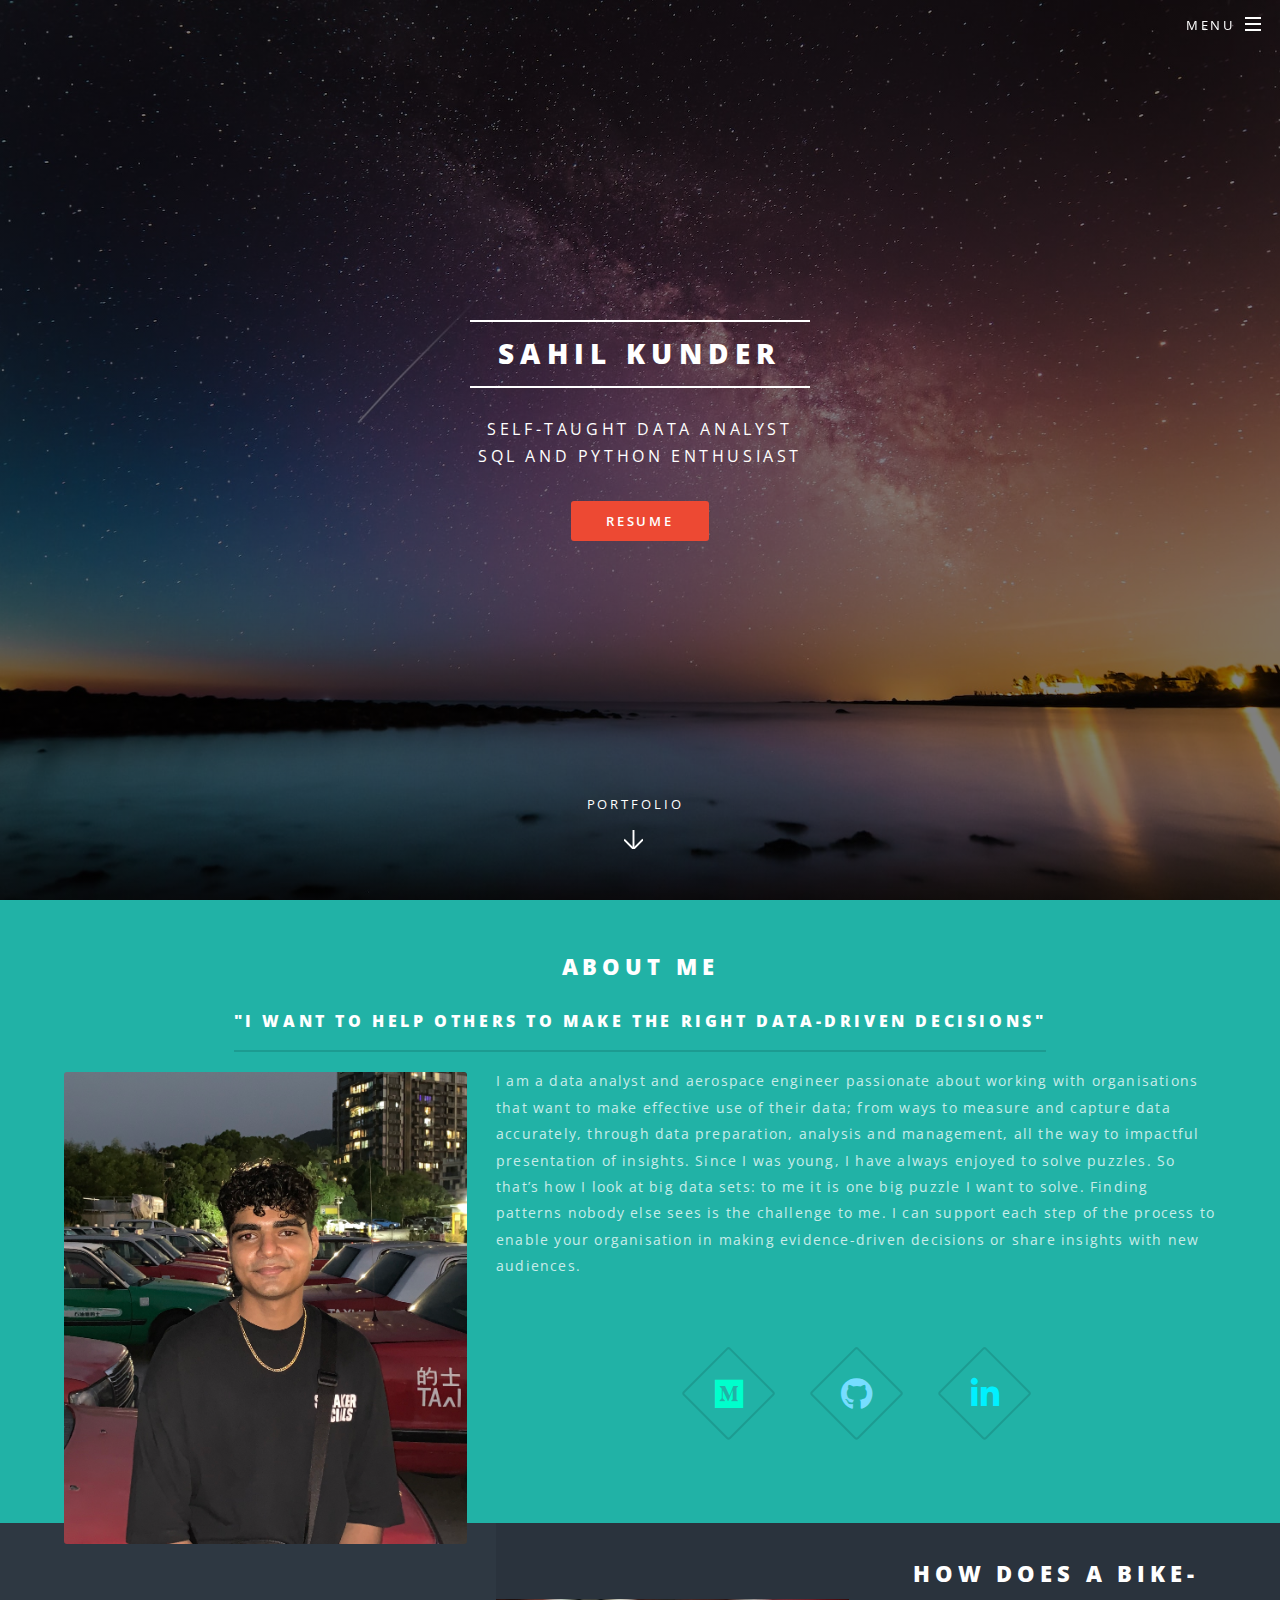
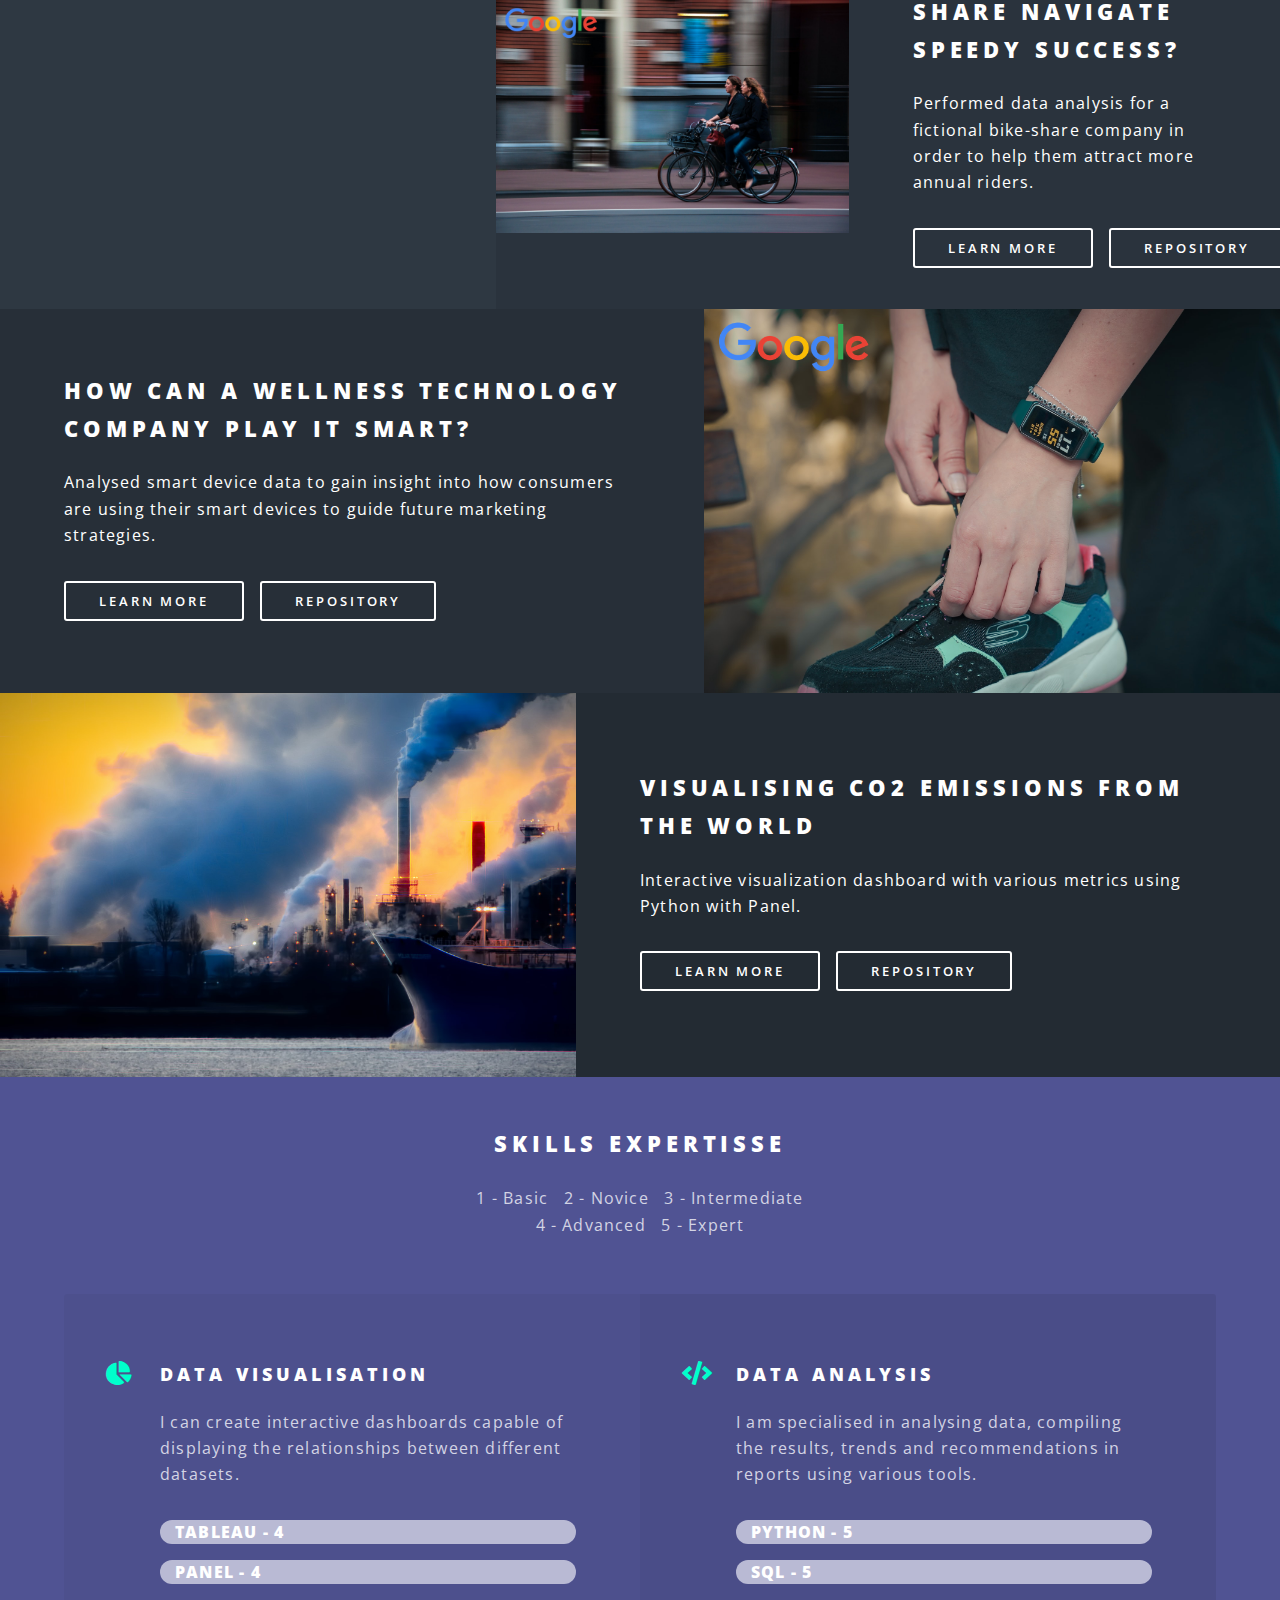
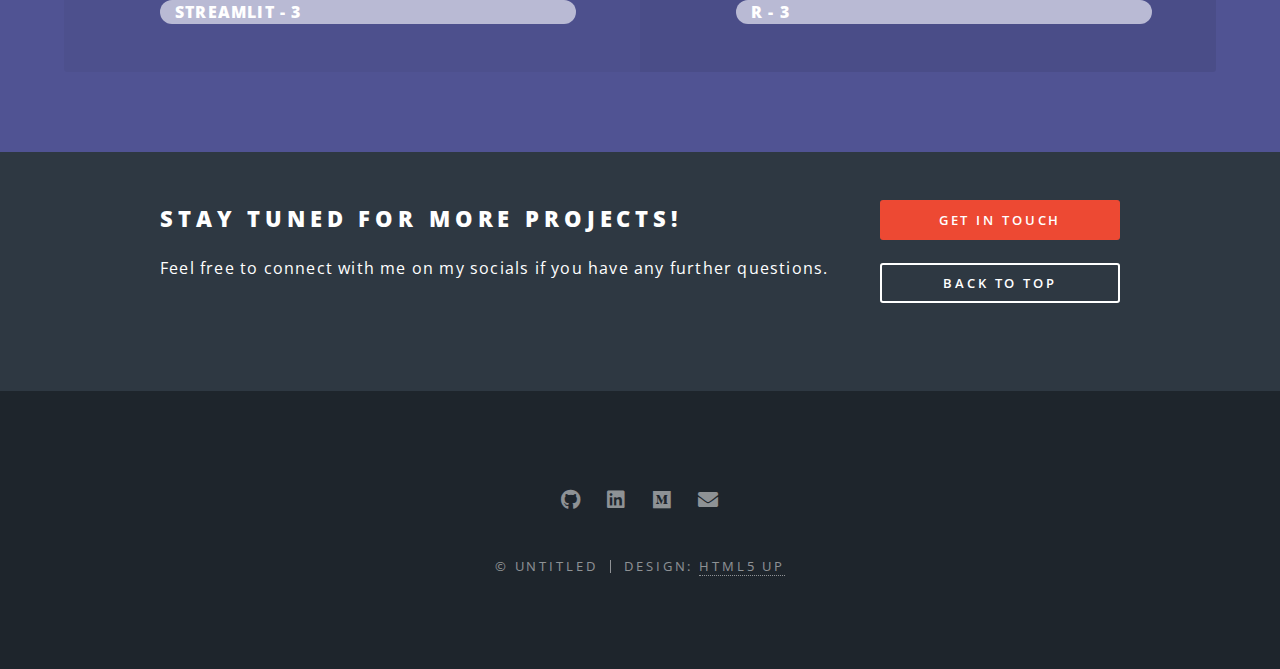
<file: index.html>
<!DOCTYPE HTML>
<!--
	Spectral by HTML5 UP
	html5up.net | @ajlkn
	Free for personal and commercial use under the CCA 3.0 license (html5up.net/license)
-->
<html>
	<head>
		<title>Sahil Kunder</title>
		<meta charset="utf-8" />
		<meta name="viewport" content="width=device-width, initial-scale=1, user-scalable=no" />
		<link rel="stylesheet" href="assets/css/main.css" />
		<link rel="icon" type="image/png" href="/images/favicon-196x196.png" sizes="196x196" />
		<noscript><link rel="stylesheet" href="assets/css/noscript.css" /></noscript>
	</head>
	<body class="landing is-preload">

		<!-- Page Wrapper -->
			<div id="page-wrapper">

				<!-- Header -->
					<header id="header" class="alt">
						<h1><a href="index.html">Sahil Kunder</a></h1>
						<nav id="nav">
							<ul>
								<li class="special">
									<a href="#menu" class="menuToggle"><span>Menu</span></a>
									<div id="menu">
										<ul>
											<li><a href="index.html">Home</a></li>
											<li><a href="#one">About Me</a></li>
											<li><a href="#two">Recent Work</a></li>											
											<li><a href="#cta">Contact</a></li>
										</ul>
									</div>
								</li>
							</ul>
						</nav>
					</header>

				<!-- Banner -->
					<section id="banner">
						<div class="inner">
							<h2>Sahil Kunder</h2>
							<p>Self-Taught Data Analyst<br />
							SQL and Python Enthusiast<br /></p>
							<ul class="actions special">
								<li><a href="/assets/pdf/CV.pdf" class="button primary">Resume</a></li>
							</ul>
						</div>
						<a href="#one" class="more scrolly">Portfolio</a>
					</section>

				<!-- One -->
					<section id="one" class="wrapper style1 special">
						<div class="inner">
							<header class="major">
								<h2>About Me</h2>
								<h4>"I want to help others to make the right data-driven decisions"</h4>														
								<p align="left" style="margin: 0 0 4.5em 0"><span class="image left"><img src="images/me.jpg" alt="" /></span>									
									I am a data analyst and aerospace engineer passionate about working with organisations that want to make effective use of their data; from ways to measure and capture data accurately, through data preparation, analysis and management, all the way to impactful presentation of insights. 
									Since I was young, I have always enjoyed to solve puzzles. So that’s how I look at big data sets: to me it is one big puzzle I want to solve. Finding patterns nobody else sees is the challenge to me.
									I can support each step of the process to enable your organisation in making evidence-driven decisions or share insights with new audiences.
								</p>																									
							</header>
							<ul class="icons major">
								<li><a href="https://medium.com/@sahilkunder1998" class="icon brands fa-medium major style1"><span class="label">Lorem</span></a></li>
								<li><a href="https://github.com/sahilkunder?tab=repositories" class="icon brands fa-github major style3"><span class="label">Dolor</span></a></li>
								<li><a href="https://www.linkedin.com/in/sahil-kunder-b4b2a41bb/" class="icon brands fa-linkedin-in major style2"><span class="label">Ipsum</span></a></li>								
							</ul>
						</div>
					</section>

				<!-- Two -->
					<section id="two" class="wrapper alt style2">
						<section class="spotlight">
							<div class="image"><img src="images/cycle.jpg" alt="" /></div><div class="content">
								<h2>How does a bike-share navigate speedy success?</h2>
								<p>Performed data analysis for a fictional bike-share company in order to help them attract more annual riders.</p>
								<ul class="actions">
									<li><a href="https://medium.com/@sahilkunder1998/google-data-analytics-professional-certificate-cyclistic-case-study-cc1221ea01cf" class="button">Learn More</a></li>
									<li><a href="https://github.com/sahilkunder/Google-Data-Analytics-Cyclistic-Case-Study" class="button">Repository</a></li>
								</ul>
							</div>
						</section>
						<section class="spotlight">
							<div class="image"><img src="images/fitness.jpg" alt="" /></div><div class="content">
								<h2>How Can A Wellness Technology Company Play It Smart?</h2>
								<p>Analysed smart device data to gain insight into how consumers are using their smart devices to guide future marketing strategies.</p>
								<ul class="actions">
									<li><a href="https://medium.com/@sahilkunder1998/google-data-analytics-professional-certificate-bellabeat-case-study-516a6cb2af0f" class="button">Learn More</a></li>
									<li><a href="https://github.com/sahilkunder/Google-Data-Analytics-Bellabeat-Case-Study" class="button">Repository</a></li>
								</ul>
							</div>
						</section>
						<section class="spotlight">
							<div class="image"><img src="images/co2.jpg" alt="" /></div><div class="content">
								<h2>Visualising CO2 emissions from the world</h2>
								<p>Interactive visualization dashboard with various metrics using Python with Panel.</p>
								<ul class="actions">
									<li><a href="https://medium.com/@sahilkunder1998/carbon-dioxide-emissions-from-the-world-interactive-dashboard-using-python-5e739756576" class="button">Learn More</a></li>
									<li><a href="https://github.com/sahilkunder/CO2-Interactive-Dashboard" class="button">Repository</a></li>
								</ul>
							</div>
						</section>
					</section>

				<!-- Three -->
					<section id="three" class="wrapper style3 special">
						<div class="inner">
							<header class="major">
								<h2>Skills Expertisse</h2>
								<p>1 - Basic &nbsp 2 - Novice &nbsp 3 - Intermediate<br />
								4 - Advanced &nbsp 5 - Expert</p>
							</header>
							<ul class="features">
								<li class="icon solid fa-chart-pie">
										<h3> Data Visualisation</h3>
										<p>I can create interactive dashboards capable of displaying the relationships between different datasets.</p>
										<div class="w3-progress-container">
	  									<div class="w3-progressbar" data-progress="80"></div>
											<span class="w3-text">Tableau - 4</span>
										</div>
										<div class="w3-progress-container">
	  									<div class="w3-progressbar" data-progress="80"></div>
											<span class="w3-text">Panel - 4</span>
										</div>
										<div class="w3-progress-container">
	  									<div id="inn" class="w3-progressbar" data-progress="60"></div>
											<span class="w3-text">Streamlit - 3</span>
										</div>
									</li>
									<li class="icon solid fa-code">
										<h3>Data Analysis</h3>
										<p>I am specialised in analysing data, compiling the results, trends and recommendations in reports using various tools.</p>
										<div class="w3-progress-container">
	  									<div class="w3-progressbar" data-progress="100"></div>
											<span class="w3-text">Python - 5</span>
										</div>
										<div class="w3-progress-container">
	  									<div class="w3-progressbar" data-progress="100"></div>
											<span class="w3-text">SQL - 5</span>
										</div>
										<div class="w3-progress-container">
	  									<div class="w3-progressbar" data-progress="60"></div>
											<span class="w3-text">R - 3</span>
										</div>
									</li>

								<!-- Useless code
								<li class="icon solid fa-laptop">
									<h3>Mus Scelerisque</h3>
									<p>Augue consectetur sed interdum imperdiet et ipsum. Mauris lorem tincidunt nullam amet leo Aenean ligula consequat consequat.</p>
								</li>
								<li class="icon solid fa-headphones-alt">
									<h3>Mauris Imperdiet</h3>
									<p>Augue consectetur sed interdum imperdiet et ipsum. Mauris lorem tincidunt nullam amet leo Aenean ligula consequat consequat.</p>
								</li>								
								<li class="icon fa-heart">
									<h3>Aenean Primis</h3>
									<p>Augue consectetur sed interdum imperdiet et ipsum. Mauris lorem tincidunt nullam amet leo Aenean ligula consequat consequat.</p>
								</li>
								<li class="icon fa-flag">
									<h3>Tortor Ut</h3>
									<p>Augue consectetur sed interdum imperdiet et ipsum. Mauris lorem tincidunt nullam amet leo Aenean ligula consequat consequat.</p>
								</li>
								-->
							</ul>
						</div>
					</section>

				<!-- CTA -->
					<section id="cta" class="wrapper style4">
						<div class="inner">
							<header>
								<h2>Stay tuned for more projects!</h2>
								<p>Feel free to connect with me on my socials if you have any further questions.</p>
							</header>
							<ul class="actions stacked">
								<li><a href="mailto:sahilkunder1998@gmail.com?Subject=General%20enquiry" class="button fit primary">Get In Touch</a></li>
								<li><a href="#" class="button fit">Back To Top</a></li>
							</ul>
						</div>
					</section>

				<!-- Footer -->
					<footer id="footer">
						<ul class="icons">
							<li><a href="https://github.com/sahilkunder" class="icon brands fa-github"><span class="label">GitHub</span></a></li>
							<li><a href="https://www.linkedin.com/in/sahil-kunder-b4b2a41bb/" class="icon brands fa-linkedin"><span class="label">LinkedIn</span></a></li>
							<li><a href="https://medium.com/@sahilkunder1998" class="icon brands fa-medium"><span class="label">Medium</span></a></li>							
							<li><a href="mailto:sahilkunder1998@gmail.com?Subject=General%20enquiry" class="icon solid fa-envelope"><span class="label">Email</span></a></li>
						</ul>
						<ul class="copyright">
							<li>&copy; Untitled</li><li>Design: <a href="http://html5up.net">HTML5 UP</a></li>
						</ul>
					</footer>

			</div>

		<!-- Scripts -->
			<script src="assets/js/jquery.min.js"></script>
			<script src="assets/js/jquery.scrollex.min.js"></script>
			<script src="assets/js/jquery.scrolly.min.js"></script>
			<script src="assets/js/browser.min.js"></script>
			<script src="assets/js/breakpoints.min.js"></script>
			<script src="assets/js/util.js"></script>
			<script src="assets/js/main.js"></script>
			<script src="assets/js/app.js"></script>

	</body>
</html>
</file>
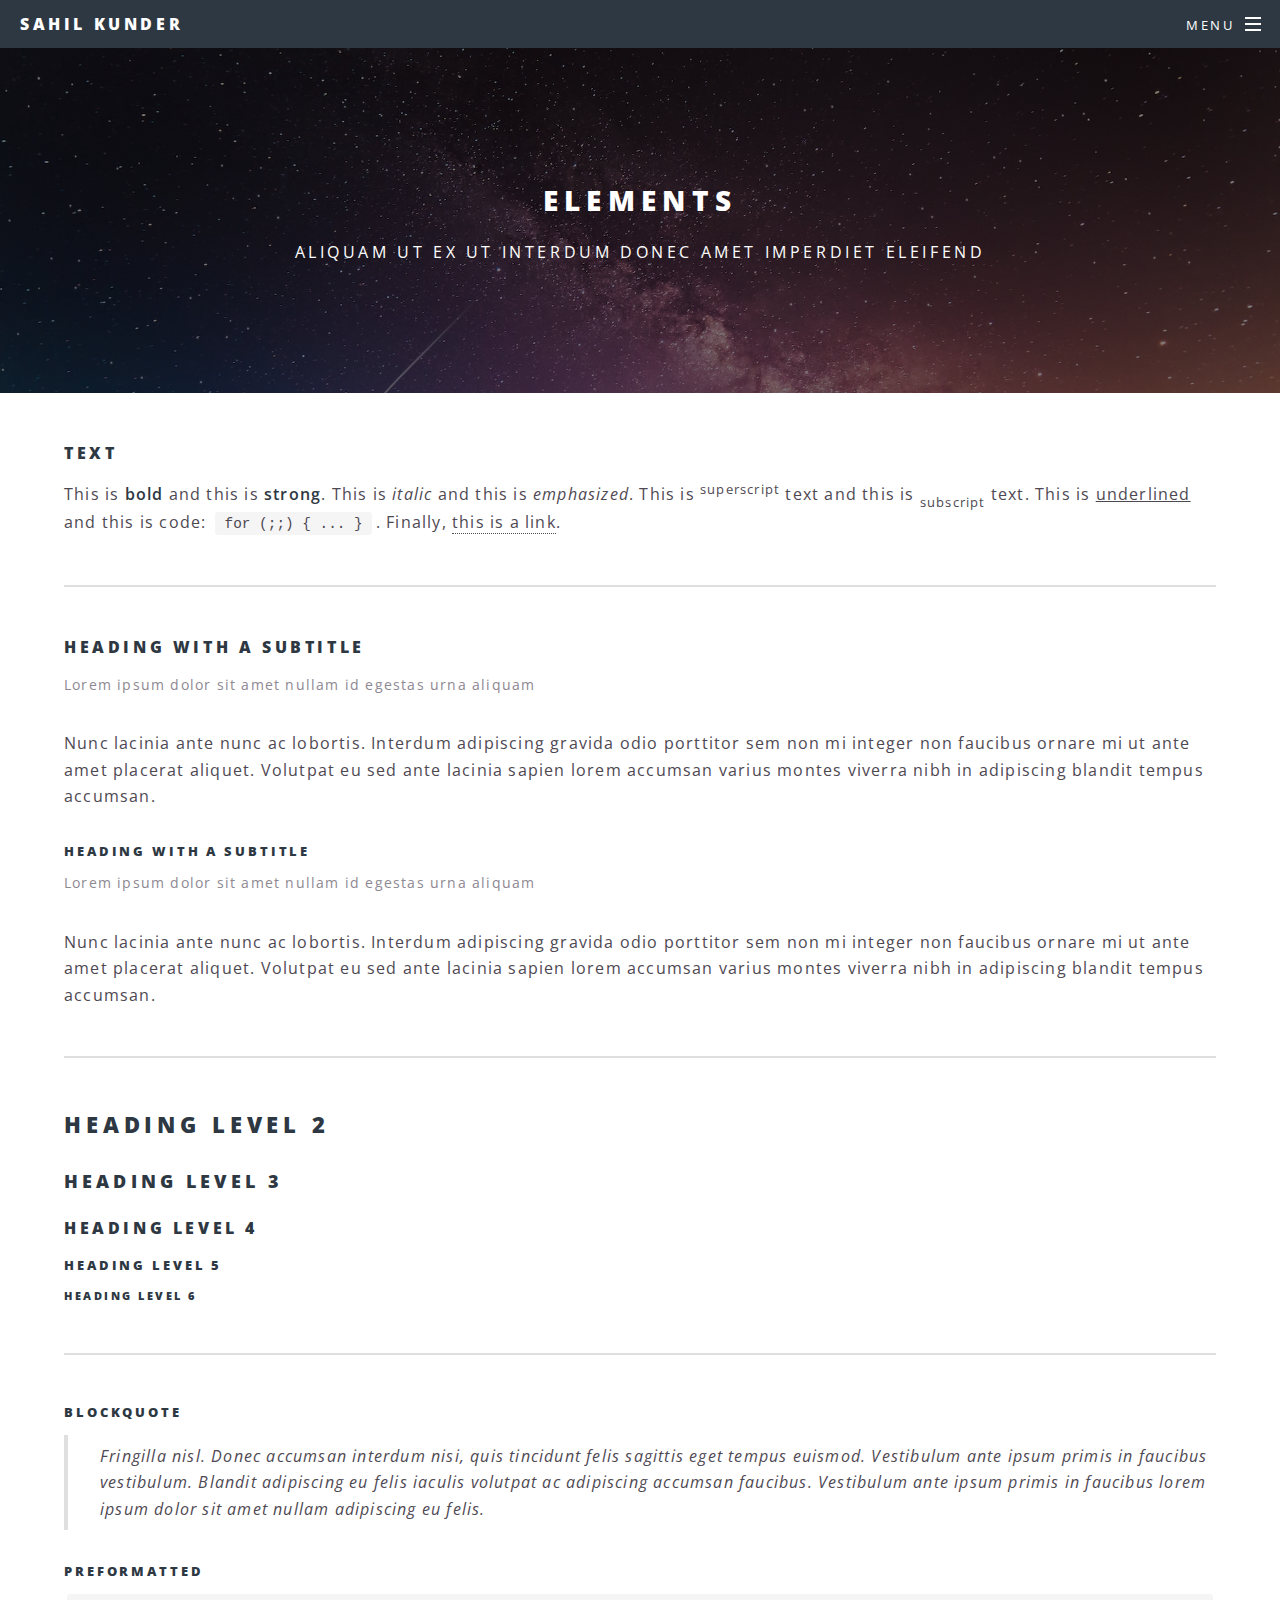
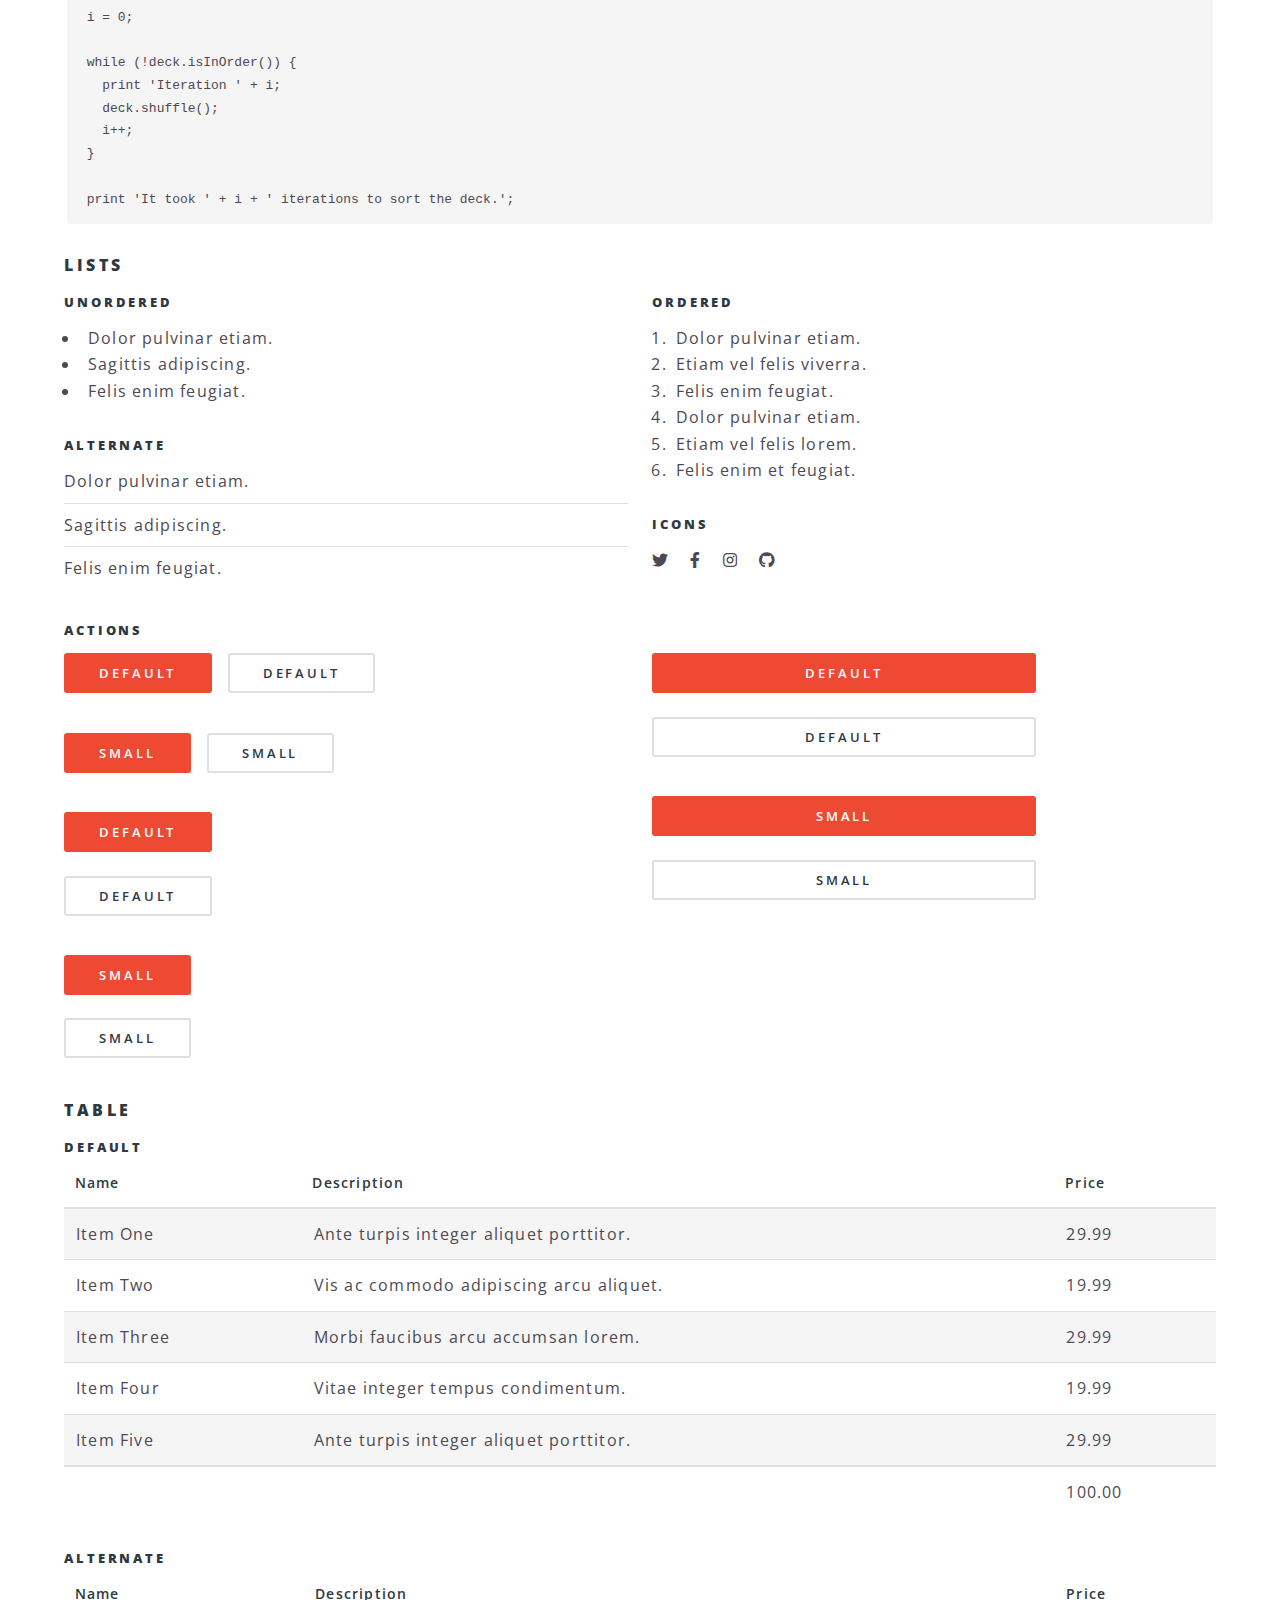
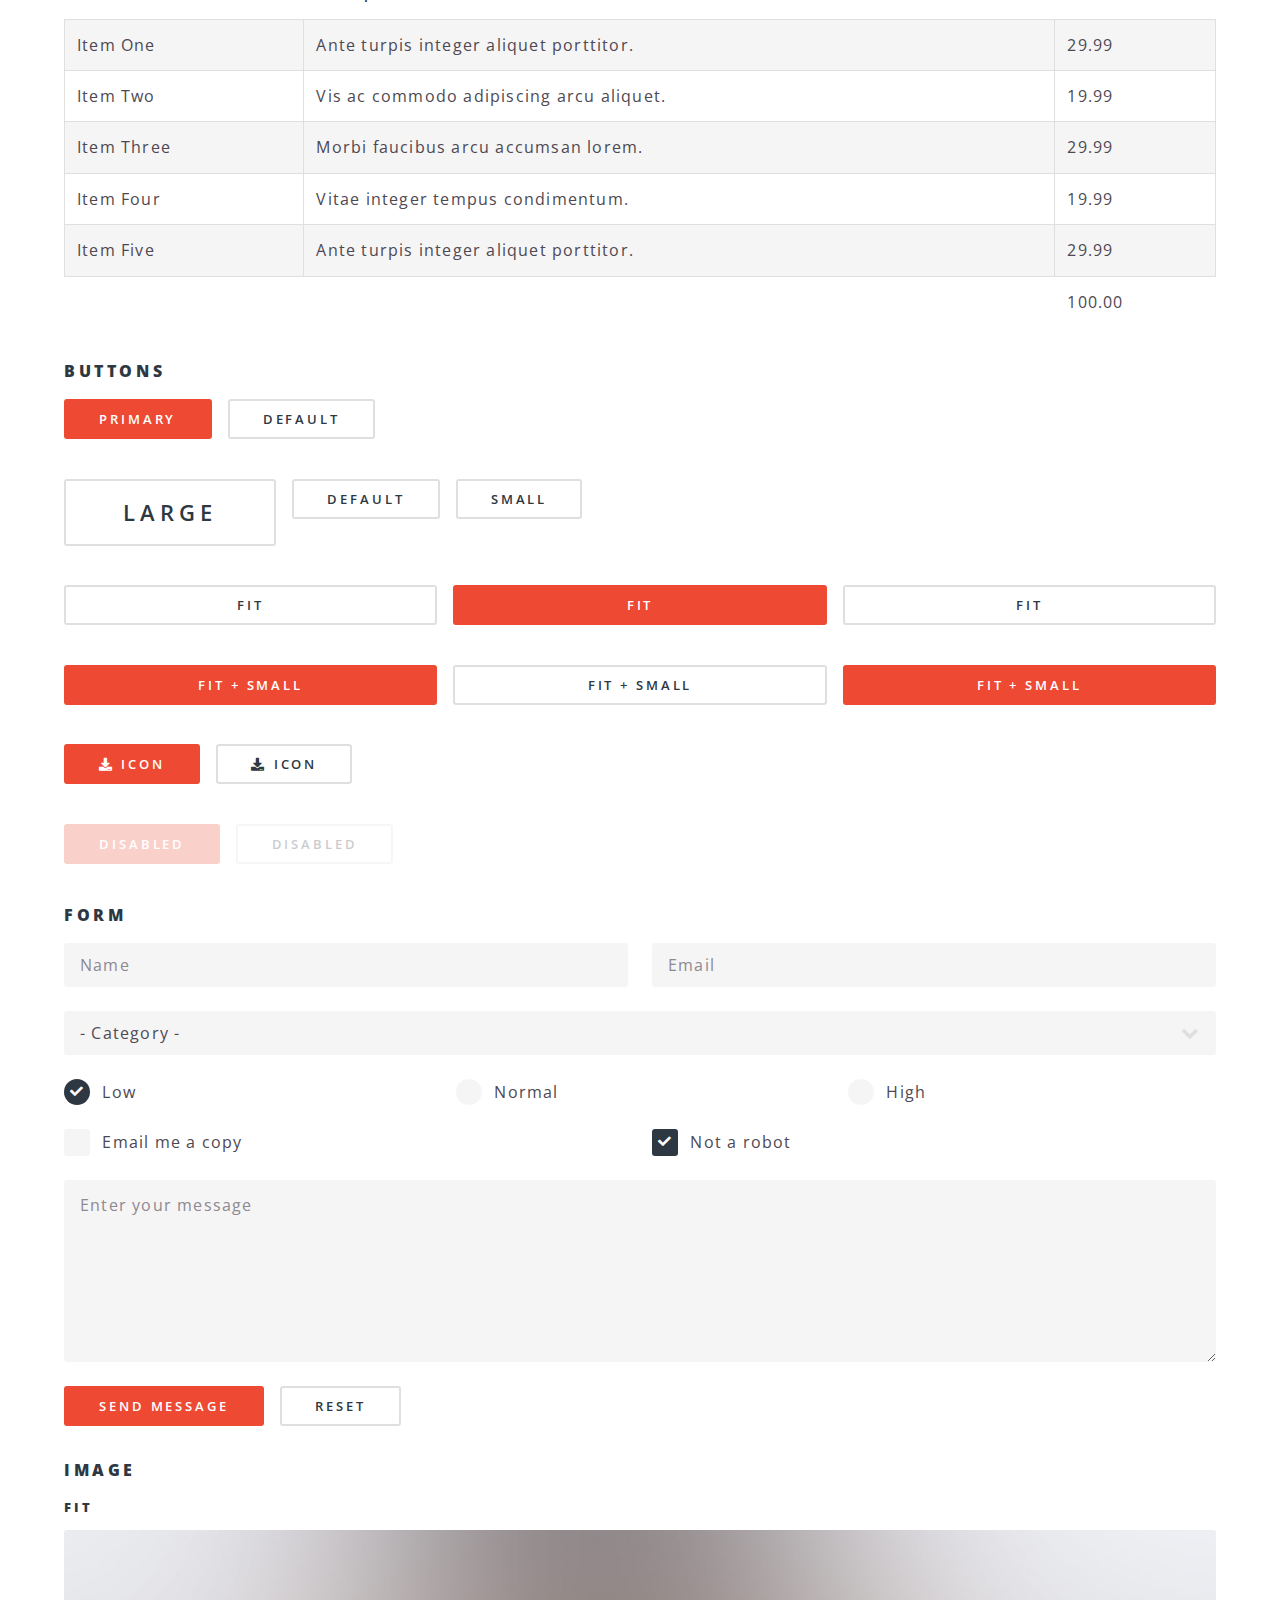
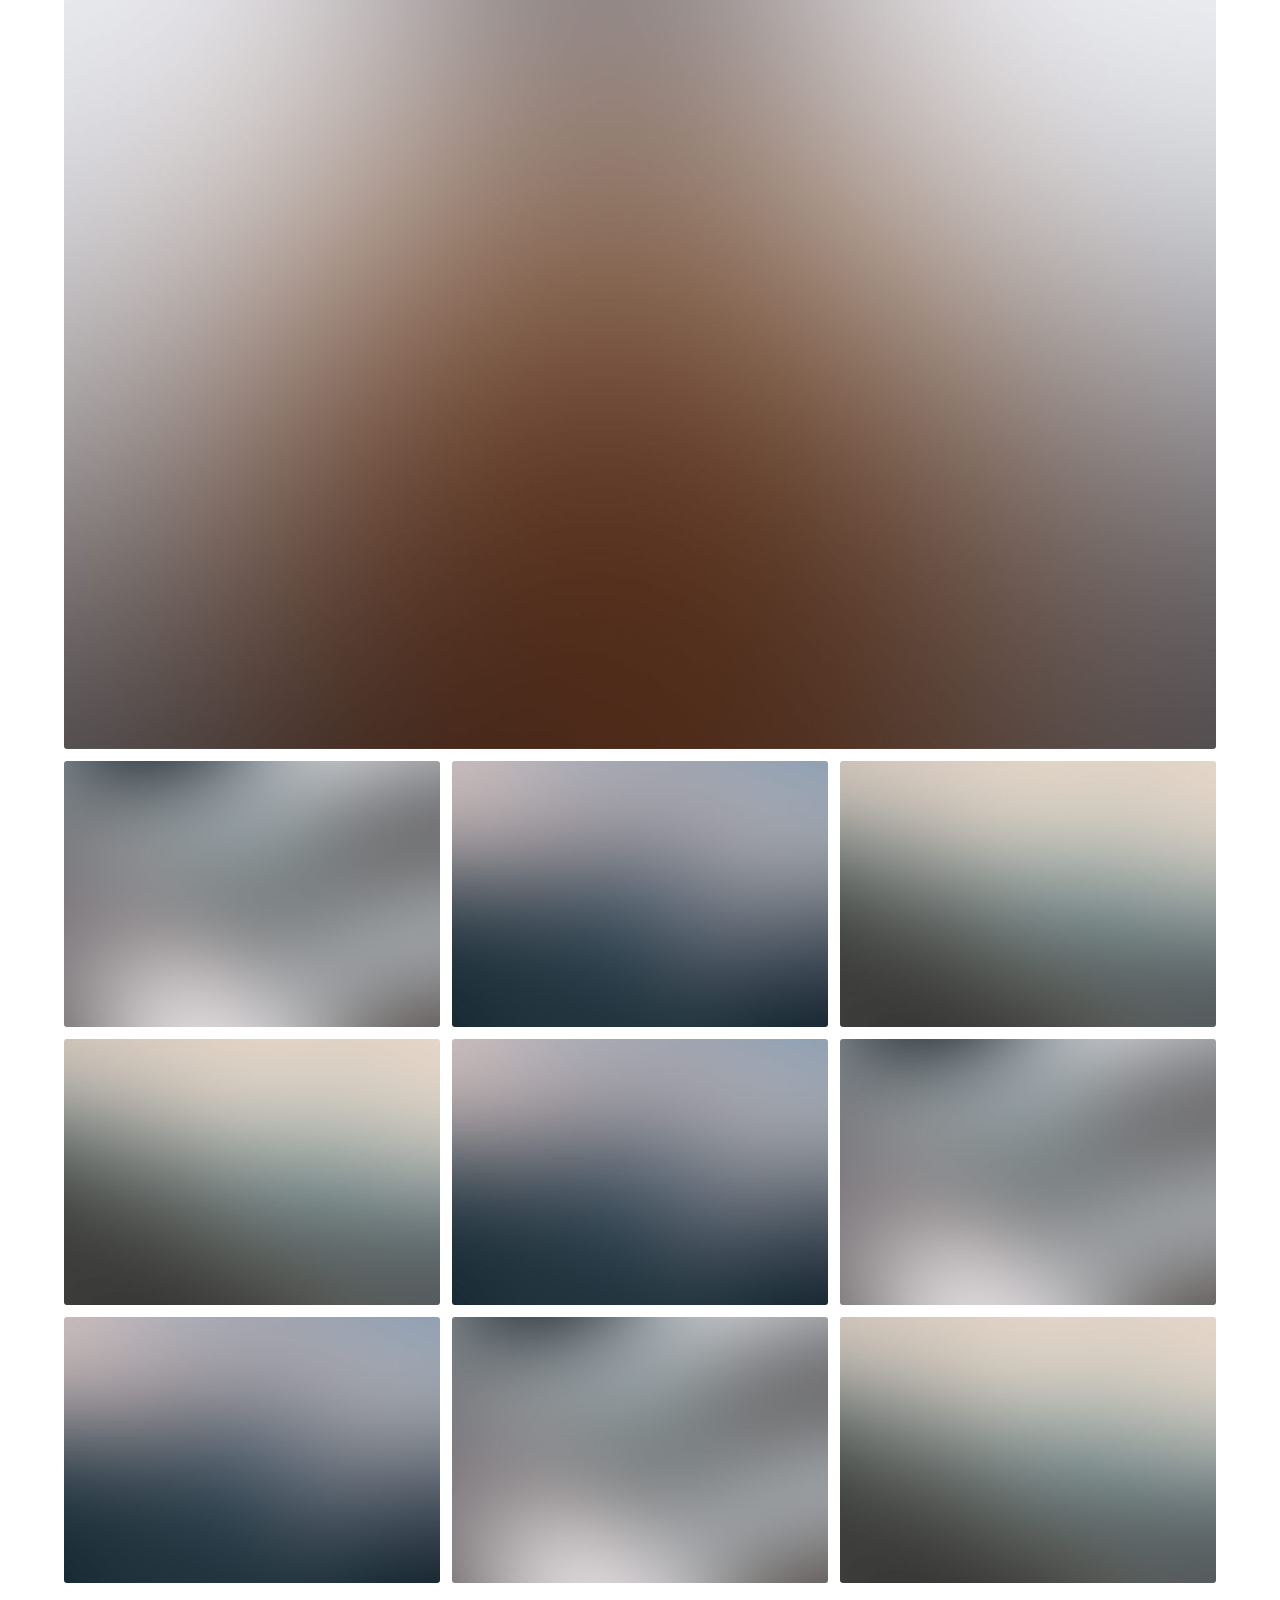
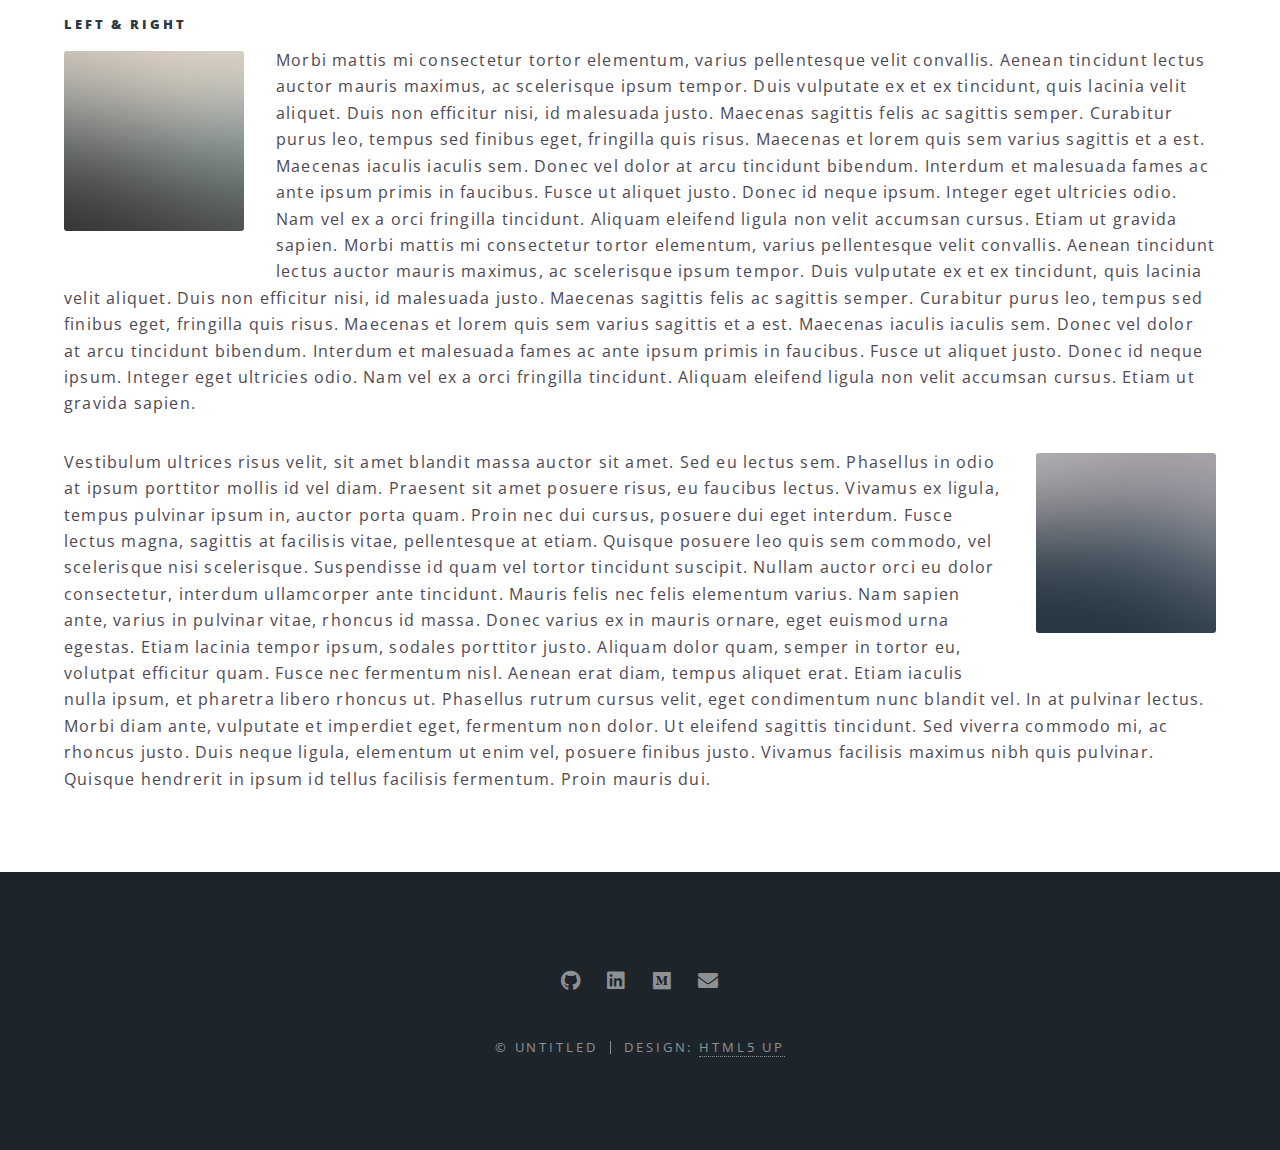
<file: elements.html>
<!DOCTYPE HTML>
<!--
	Spectral by HTML5 UP
	html5up.net | @ajlkn
	Free for personal and commercial use under the CCA 3.0 license (html5up.net/license)
-->
<html>
	<head>
		<title>Elements - Sahil Kunder</title>
		<meta charset="utf-8" />
		<meta name="viewport" content="width=device-width, initial-scale=1, user-scalable=no" />
		<link rel="stylesheet" href="assets/css/main.css" />
		<noscript><link rel="stylesheet" href="assets/css/noscript.css" /></noscript>
	</head>
	<body class="is-preload">

		<!-- Page Wrapper -->
			<div id="page-wrapper">

				<!-- Header -->
					<header id="header">
						<h1><a href="index.html">Sahil Kunder</a></h1>
						<nav id="nav">
							<ul>
								<li class="special">
									<a href="#menu" class="menuToggle"><span>Menu</span></a>
									<div id="menu">
										<ul>
											<li><a href="index.html">Home</a></li>
											<li><a href="generic.html">Generic</a></li>
											<li><a href="elements.html">Elements</a></li>
											<li><a href="#">Sign Up</a></li>
											<li><a href="#">Log In</a></li>
										</ul>
									</div>
								</li>
							</ul>
						</nav>
					</header>

				<!-- Main -->
					<article id="main">
						<header>
							<h2>Elements</h2>
							<p>Aliquam ut ex ut interdum donec amet imperdiet eleifend</p>
						</header>
						<section class="wrapper style5">
							<div class="inner">

								<section>
									<h4>Text</h4>
									<p>This is <b>bold</b> and this is <strong>strong</strong>. This is <i>italic</i> and this is <em>emphasized</em>.
									This is <sup>superscript</sup> text and this is <sub>subscript</sub> text.
									This is <u>underlined</u> and this is code: <code>for (;;) { ... }</code>. Finally, <a href="#">this is a link</a>.</p>
									<hr />
									<header>
										<h4>Heading with a Subtitle</h4>
										<p>Lorem ipsum dolor sit amet nullam id egestas urna aliquam</p>
									</header>
									<p>Nunc lacinia ante nunc ac lobortis. Interdum adipiscing gravida odio porttitor sem non mi integer non faucibus ornare mi ut ante amet placerat aliquet. Volutpat eu sed ante lacinia sapien lorem accumsan varius montes viverra nibh in adipiscing blandit tempus accumsan.</p>
									<header>
										<h5>Heading with a Subtitle</h5>
										<p>Lorem ipsum dolor sit amet nullam id egestas urna aliquam</p>
									</header>
									<p>Nunc lacinia ante nunc ac lobortis. Interdum adipiscing gravida odio porttitor sem non mi integer non faucibus ornare mi ut ante amet placerat aliquet. Volutpat eu sed ante lacinia sapien lorem accumsan varius montes viverra nibh in adipiscing blandit tempus accumsan.</p>
									<hr />
									<h2>Heading Level 2</h2>
									<h3>Heading Level 3</h3>
									<h4>Heading Level 4</h4>
									<h5>Heading Level 5</h5>
									<h6>Heading Level 6</h6>
									<hr />
									<h5>Blockquote</h5>
									<blockquote>Fringilla nisl. Donec accumsan interdum nisi, quis tincidunt felis sagittis eget tempus euismod. Vestibulum ante ipsum primis in faucibus vestibulum. Blandit adipiscing eu felis iaculis volutpat ac adipiscing accumsan faucibus. Vestibulum ante ipsum primis in faucibus lorem ipsum dolor sit amet nullam adipiscing eu felis.</blockquote>
									<h5>Preformatted</h5>
									<pre><code>i = 0;

while (!deck.isInOrder()) {
  print 'Iteration ' + i;
  deck.shuffle();
  i++;
}

print 'It took ' + i + ' iterations to sort the deck.';</code></pre>
								</section>

								<section>
									<h4>Lists</h4>
									<div class="row">
										<div class="col-6 col-12-medium">
											<h5>Unordered</h5>
											<ul>
												<li>Dolor pulvinar etiam.</li>
												<li>Sagittis adipiscing.</li>
												<li>Felis enim feugiat.</li>
											</ul>
											<h5>Alternate</h5>
											<ul class="alt">
												<li>Dolor pulvinar etiam.</li>
												<li>Sagittis adipiscing.</li>
												<li>Felis enim feugiat.</li>
											</ul>
										</div>
										<div class="col-6 col-12-medium">
											<h5>Ordered</h5>
											<ol>
												<li>Dolor pulvinar etiam.</li>
												<li>Etiam vel felis viverra.</li>
												<li>Felis enim feugiat.</li>
												<li>Dolor pulvinar etiam.</li>
												<li>Etiam vel felis lorem.</li>
												<li>Felis enim et feugiat.</li>
											</ol>
											<h5>Icons</h5>
											<ul class="icons">
												<li><a href="#" class="icon brands fa-twitter"><span class="label">Twitter</span></a></li>
												<li><a href="#" class="icon brands fa-facebook-f"><span class="label">Facebook</span></a></li>
												<li><a href="#" class="icon brands fa-instagram"><span class="label">Instagram</span></a></li>
												<li><a href="#" class="icon brands fa-github"><span class="label">Github</span></a></li>
											</ul>
										</div>
									</div>
									<h5>Actions</h5>
									<div class="row">
										<div class="col-6 col-12-medium">
											<ul class="actions">
												<li><a href="#" class="button primary">Default</a></li>
												<li><a href="#" class="button">Default</a></li>
											</ul>
											<ul class="actions small">
												<li><a href="#" class="button primary small">Small</a></li>
												<li><a href="#" class="button small">Small</a></li>
											</ul>
											<ul class="actions stacked">
												<li><a href="#" class="button primary">Default</a></li>
												<li><a href="#" class="button">Default</a></li>
											</ul>
											<ul class="actions stacked">
												<li><a href="#" class="button primary small">Small</a></li>
												<li><a href="#" class="button small">Small</a></li>
											</ul>
										</div>
										<div class="col-6 col-12-medium">
											<ul class="actions stacked">
												<li><a href="#" class="button primary fit">Default</a></li>
												<li><a href="#" class="button fit">Default</a></li>
											</ul>
											<ul class="actions stacked">
												<li><a href="#" class="button primary small fit">Small</a></li>
												<li><a href="#" class="button small fit">Small</a></li>
											</ul>
										</div>
									</div>
								</section>

								<section>
									<h4>Table</h4>
									<h5>Default</h5>
									<div class="table-wrapper">
										<table>
											<thead>
												<tr>
													<th>Name</th>
													<th>Description</th>
													<th>Price</th>
												</tr>
											</thead>
											<tbody>
												<tr>
													<td>Item One</td>
													<td>Ante turpis integer aliquet porttitor.</td>
													<td>29.99</td>
												</tr>
												<tr>
													<td>Item Two</td>
													<td>Vis ac commodo adipiscing arcu aliquet.</td>
													<td>19.99</td>
												</tr>
												<tr>
													<td>Item Three</td>
													<td> Morbi faucibus arcu accumsan lorem.</td>
													<td>29.99</td>
												</tr>
												<tr>
													<td>Item Four</td>
													<td>Vitae integer tempus condimentum.</td>
													<td>19.99</td>
												</tr>
												<tr>
													<td>Item Five</td>
													<td>Ante turpis integer aliquet porttitor.</td>
													<td>29.99</td>
												</tr>
											</tbody>
											<tfoot>
												<tr>
													<td colspan="2"></td>
													<td>100.00</td>
												</tr>
											</tfoot>
										</table>
									</div>

									<h5>Alternate</h5>
									<div class="table-wrapper">
										<table class="alt">
											<thead>
												<tr>
													<th>Name</th>
													<th>Description</th>
													<th>Price</th>
												</tr>
											</thead>
											<tbody>
												<tr>
													<td>Item One</td>
													<td>Ante turpis integer aliquet porttitor.</td>
													<td>29.99</td>
												</tr>
												<tr>
													<td>Item Two</td>
													<td>Vis ac commodo adipiscing arcu aliquet.</td>
													<td>19.99</td>
												</tr>
												<tr>
													<td>Item Three</td>
													<td> Morbi faucibus arcu accumsan lorem.</td>
													<td>29.99</td>
												</tr>
												<tr>
													<td>Item Four</td>
													<td>Vitae integer tempus condimentum.</td>
													<td>19.99</td>
												</tr>
												<tr>
													<td>Item Five</td>
													<td>Ante turpis integer aliquet porttitor.</td>
													<td>29.99</td>
												</tr>
											</tbody>
											<tfoot>
												<tr>
													<td colspan="2"></td>
													<td>100.00</td>
												</tr>
											</tfoot>
										</table>
									</div>
								</section>

								<section>
									<h4>Buttons</h4>
									<ul class="actions">
										<li><a href="#" class="button primary">Primary</a></li>
										<li><a href="#" class="button">Default</a></li>
									</ul>
									<ul class="actions">
										<li><a href="#" class="button large">Large</a></li>
										<li><a href="#" class="button">Default</a></li>
										<li><a href="#" class="button small">Small</a></li>
									</ul>
									<ul class="actions fit">
										<li><a href="#" class="button fit">Fit</a></li>
										<li><a href="#" class="button primary fit">Fit</a></li>
										<li><a href="#" class="button fit">Fit</a></li>
									</ul>
									<ul class="actions fit small">
										<li><a href="#" class="button primary fit small">Fit + Small</a></li>
										<li><a href="#" class="button fit small">Fit + Small</a></li>
										<li><a href="#" class="button primary fit small">Fit + Small</a></li>
									</ul>
									<ul class="actions">
										<li><a href="#" class="button primary icon solid fa-download">Icon</a></li>
										<li><a href="#" class="button icon solid fa-download">Icon</a></li>
									</ul>
									<ul class="actions">
										<li><span class="button primary disabled">Disabled</span></li>
										<li><span class="button disabled">Disabled</span></li>
									</ul>
								</section>

								<section>
									<h4>Form</h4>
									<form method="post" action="#">
										<div class="row gtr-uniform">
											<div class="col-6 col-12-xsmall">
												<input type="text" name="demo-name" id="demo-name" value="" placeholder="Name" />
											</div>
											<div class="col-6 col-12-xsmall">
												<input type="email" name="demo-email" id="demo-email" value="" placeholder="Email" />
											</div>
											<div class="col-12">
												<select name="demo-category" id="demo-category">
													<option value="">- Category -</option>
													<option value="1">Manufacturing</option>
													<option value="1">Shipping</option>
													<option value="1">Administration</option>
													<option value="1">Human Resources</option>
												</select>
											</div>
											<div class="col-4 col-12-small">
												<input type="radio" id="demo-priority-low" name="demo-priority" checked>
												<label for="demo-priority-low">Low</label>
											</div>
											<div class="col-4 col-12-small">
												<input type="radio" id="demo-priority-normal" name="demo-priority">
												<label for="demo-priority-normal">Normal</label>
											</div>
											<div class="col-4 col-12-small">
												<input type="radio" id="demo-priority-high" name="demo-priority">
												<label for="demo-priority-high">High</label>
											</div>
											<div class="col-6 col-12-small">
												<input type="checkbox" id="demo-copy" name="demo-copy">
												<label for="demo-copy">Email me a copy</label>
											</div>
											<div class="col-6 col-12-small">
												<input type="checkbox" id="demo-human" name="demo-human" checked>
												<label for="demo-human">Not a robot</label>
											</div>
											<div class="col-12">
												<textarea name="demo-message" id="demo-message" placeholder="Enter your message" rows="6"></textarea>
											</div>
											<div class="col-12">
												<ul class="actions">
													<li><input type="submit" value="Send Message" class="primary" /></li>
													<li><input type="reset" value="Reset" /></li>
												</ul>
											</div>
										</div>
									</form>
								</section>

								<section>
									<h4>Image</h4>
									<h5>Fit</h5>
									<div class="box alt">
										<div class="row gtr-50 gtr-uniform">
											<div class="col-12"><span class="image fit"><img src="images/banner.jpg" alt="" /></span></div>
											<div class="col-4"><span class="image fit"><img src="images/pic01.jpg" alt="" /></span></div>
											<div class="col-4"><span class="image fit"><img src="images/pic02.jpg" alt="" /></span></div>
											<div class="col-4"><span class="image fit"><img src="images/pic03.jpg" alt="" /></span></div>
											<div class="col-4"><span class="image fit"><img src="images/pic03.jpg" alt="" /></span></div>
											<div class="col-4"><span class="image fit"><img src="images/pic02.jpg" alt="" /></span></div>
											<div class="col-4"><span class="image fit"><img src="images/pic01.jpg" alt="" /></span></div>
											<div class="col-4"><span class="image fit"><img src="images/pic02.jpg" alt="" /></span></div>
											<div class="col-4"><span class="image fit"><img src="images/pic01.jpg" alt="" /></span></div>
											<div class="col-4"><span class="image fit"><img src="images/pic03.jpg" alt="" /></span></div>
										</div>
									</div>
									<h5>Left &amp; Right</h5>
									<p><span class="image left"><img src="images/pic04.jpg" alt="" /></span>Morbi mattis mi consectetur tortor elementum, varius pellentesque velit convallis. Aenean tincidunt lectus auctor mauris maximus, ac scelerisque ipsum tempor. Duis vulputate ex et ex tincidunt, quis lacinia velit aliquet. Duis non efficitur nisi, id malesuada justo. Maecenas sagittis felis ac sagittis semper. Curabitur purus leo, tempus sed finibus eget, fringilla quis risus. Maecenas et lorem quis sem varius sagittis et a est. Maecenas iaculis iaculis sem. Donec vel dolor at arcu tincidunt bibendum. Interdum et malesuada fames ac ante ipsum primis in faucibus. Fusce ut aliquet justo. Donec id neque ipsum. Integer eget ultricies odio. Nam vel ex a orci fringilla tincidunt. Aliquam eleifend ligula non velit accumsan cursus. Etiam ut gravida sapien. Morbi mattis mi consectetur tortor elementum, varius pellentesque velit convallis. Aenean tincidunt lectus auctor mauris maximus, ac scelerisque ipsum tempor. Duis vulputate ex et ex tincidunt, quis lacinia velit aliquet. Duis non efficitur nisi, id malesuada justo. Maecenas sagittis felis ac sagittis semper. Curabitur purus leo, tempus sed finibus eget, fringilla quis risus. Maecenas et lorem quis sem varius sagittis et a est. Maecenas iaculis iaculis sem. Donec vel dolor at arcu tincidunt bibendum. Interdum et malesuada fames ac ante ipsum primis in faucibus. Fusce ut aliquet justo. Donec id neque ipsum. Integer eget ultricies odio. Nam vel ex a orci fringilla tincidunt. Aliquam eleifend ligula non velit accumsan cursus. Etiam ut gravida sapien.</p>
									<p><span class="image right"><img src="images/pic05.jpg" alt="" /></span>Vestibulum ultrices risus velit, sit amet blandit massa auctor sit amet. Sed eu lectus sem. Phasellus in odio at ipsum porttitor mollis id vel diam. Praesent sit amet posuere risus, eu faucibus lectus. Vivamus ex ligula, tempus pulvinar ipsum in, auctor porta quam. Proin nec dui cursus, posuere dui eget interdum. Fusce lectus magna, sagittis at facilisis vitae, pellentesque at etiam. Quisque posuere leo quis sem commodo, vel scelerisque nisi scelerisque. Suspendisse id quam vel tortor tincidunt suscipit. Nullam auctor orci eu dolor consectetur, interdum ullamcorper ante tincidunt. Mauris felis nec felis elementum varius. Nam sapien ante, varius in pulvinar vitae, rhoncus id massa. Donec varius ex in mauris ornare, eget euismod urna egestas. Etiam lacinia tempor ipsum, sodales porttitor justo. Aliquam dolor quam, semper in tortor eu, volutpat efficitur quam. Fusce nec fermentum nisl. Aenean erat diam, tempus aliquet erat. Etiam iaculis nulla ipsum, et pharetra libero rhoncus ut. Phasellus rutrum cursus velit, eget condimentum nunc blandit vel. In at pulvinar lectus. Morbi diam ante, vulputate et imperdiet eget, fermentum non dolor. Ut eleifend sagittis tincidunt. Sed viverra commodo mi, ac rhoncus justo. Duis neque ligula, elementum ut enim vel, posuere finibus justo. Vivamus facilisis maximus nibh quis pulvinar. Quisque hendrerit in ipsum id tellus facilisis fermentum. Proin mauris dui.</p>
								</section>

							</div>
						</section>
					</article>

				<!-- Footer -->
					<footer id="footer">
						<ul class="icons">
							<li><a href="https://github.com/sahilkunder" class="icon brands fa-github"><span class="label">GitHub</span></a></li>
							<li><a href="https://www.linkedin.com/in/sahil-kunder-b4b2a41bb/" class="icon brands fa-linkedin"><span class="label">LinkedIn</span></a></li>
							<li><a href="https://medium.com/@sahilkunder1998" class="icon brands fa-medium"><span class="label">Medium</span></a></li>							
							<li><a href="mailto:sahilkunder1998@gmail.com?Subject=General%20enquiry" class="icon solid fa-envelope"><span class="label">Email</span></a></li>
						</ul>
						<ul class="copyright">
							<li>&copy; Untitled</li><li>Design: <a href="http://html5up.net">HTML5 UP</a></li>
						</ul>
					</footer>

			</div>

		<!-- Scripts -->
			<script src="assets/js/jquery.min.js"></script>
			<script src="assets/js/jquery.scrollex.min.js"></script>
			<script src="assets/js/jquery.scrolly.min.js"></script>
			<script src="assets/js/browser.min.js"></script>
			<script src="assets/js/breakpoints.min.js"></script>
			<script src="assets/js/util.js"></script>
			<script src="assets/js/main.js"></script>
			<script src="assets/js/app.js"></script>

	</body>
</html>
</file>
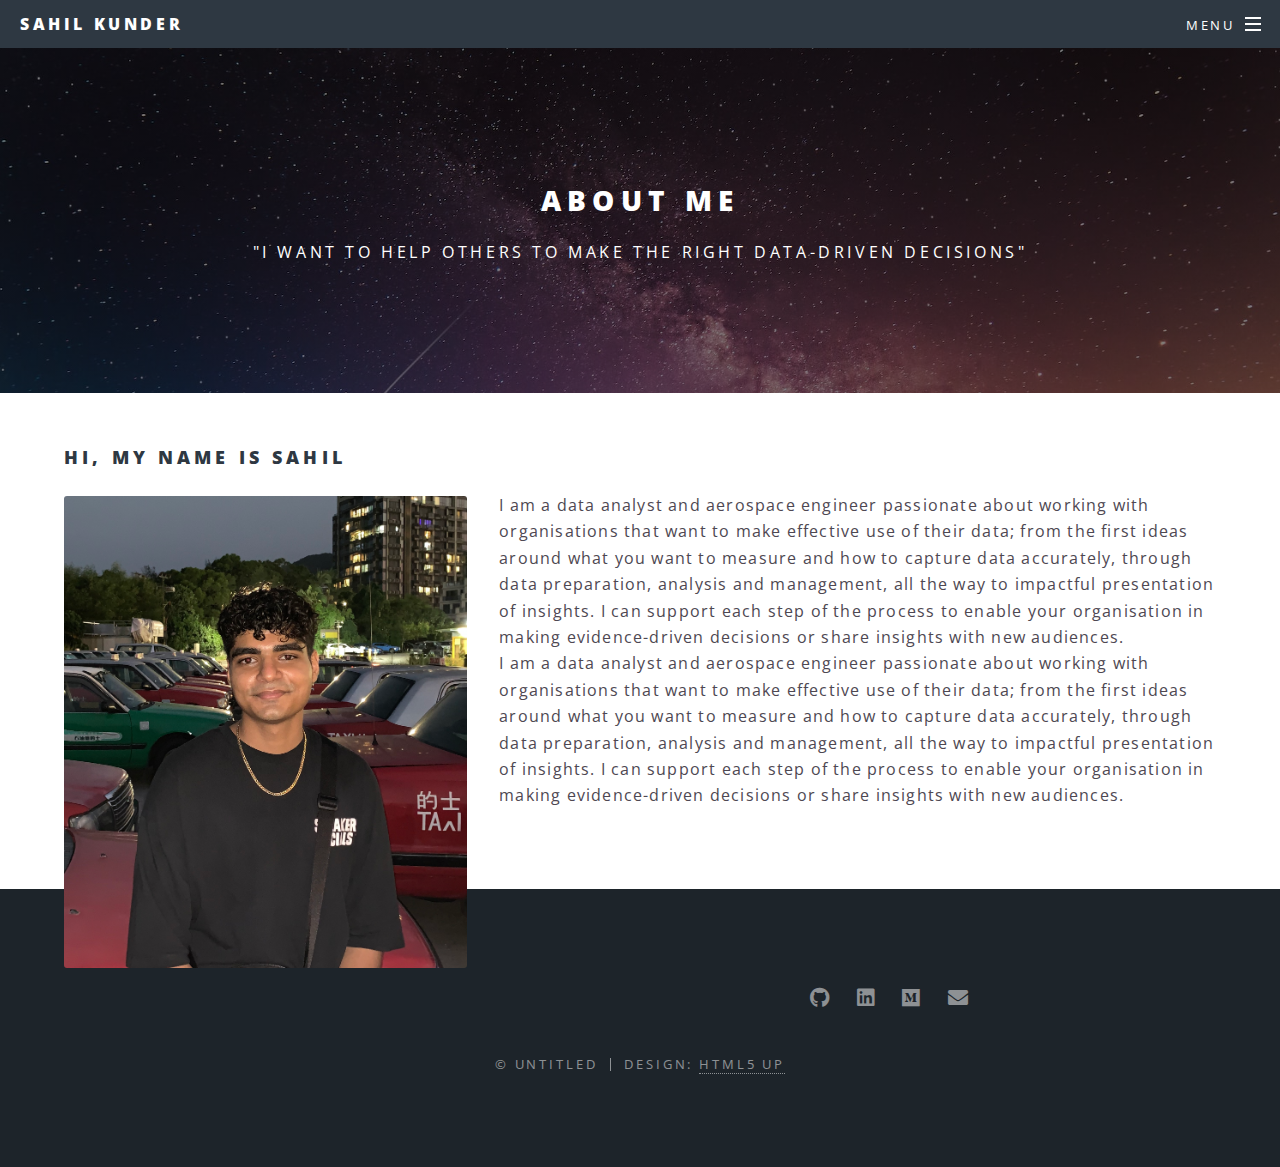
<file: generic.html>
<!DOCTYPE HTML>
<!--
	Spectral by HTML5 UP
	html5up.net | @ajlkn
	Free for personal and commercial use under the CCA 3.0 license (html5up.net/license)
-->
<html>
	<head>
		<title>About Me - Sahil Kunder</title>
		<meta charset="utf-8" />
		<meta name="viewport" content="width=device-width, initial-scale=1, user-scalable=no" />
		<link rel="stylesheet" href="assets/css/main.css" />
		<noscript><link rel="stylesheet" href="assets/css/noscript.css" /></noscript>
	</head>
	<body class="is-preload">

		<!-- Page Wrapper -->
			<div id="page-wrapper">

				<!-- Header -->
					<header id="header">
						<h1><a href="index.html">Sahil Kunder</a></h1>
						<nav id="nav">
							<ul>
								<li class="special">
									<a href="#menu" class="menuToggle"><span>Menu</span></a>
									<div id="menu">
										<ul>
											<li><a href="index.html">Home</a></li>
											<li><a href="generic.html">About Me</a></li>
											<li><a href="index.html#two">Recent Work</a></li>
											<li><a href="elements.html">Elements</a></li>											
											<li><a href="elements.html">Contact Me</a></li>
										</ul>
									</div>
								</li>
							</ul>
						</nav>
					</header>

				<!-- Main -->
					<article id="main">
						<header>
							<h2>About Me</h2>
							<p>"I want to help others to make the right data-driven decisions"</p>
						</header>
						<section class="wrapper style5">
							<div class="inner">

								<h3>Hi, My name is Sahil</h3>
								<p><span class="image left"><img src="images/me.jpg" alt="" /></span>
									I am a data analyst and aerospace engineer passionate about working with organisations that want to make effective use of their data; from the 
									first ideas around what you want to measure and how to capture data accurately, through data preparation, analysis and management, all the way to impactful presentation of insights. 
									I can support each step of the process to enable your organisation in making evidence-driven decisions or share insights with new audiences.
									<br />
									I am a data analyst and aerospace engineer passionate about working with organisations that want to make effective use of their data; from the 
									first ideas around what you want to measure and how to capture data accurately, through data preparation, analysis and management, all the way to impactful presentation of insights. 
									I can support each step of the process to enable your organisation in making evidence-driven decisions or share insights with new audiences.
								</p>												
							</div>
						</section>
					</article>

				<!-- Footer -->
					<footer id="footer">
						<ul class="icons">
							<li><a href="https://github.com/sahilkunder" class="icon brands fa-github"><span class="label">GitHub</span></a></li>
							<li><a href="https://www.linkedin.com/in/sahil-kunder-b4b2a41bb/" class="icon brands fa-linkedin"><span class="label">LinkedIn</span></a></li>
							<li><a href="https://medium.com/@sahilkunder1998" class="icon brands fa-medium"><span class="label">Medium</span></a></li>							
							<li><a href="mailto:sahilkunder1998@gmail.com?Subject=General%20enquiry" class="icon solid fa-envelope"><span class="label">Email</span></a></li>
						</ul>
						<ul class="copyright">
							<li>&copy; Untitled</li><li>Design: <a href="http://html5up.net">HTML5 UP</a></li>
						</ul>
					</footer>

			</div>

		<!-- Scripts -->
			<script src="assets/js/jquery.min.js"></script>
			<script src="assets/js/jquery.scrollex.min.js"></script>
			<script src="assets/js/jquery.scrolly.min.js"></script>
			<script src="assets/js/browser.min.js"></script>
			<script src="assets/js/breakpoints.min.js"></script>
			<script src="assets/js/util.js"></script>
			<script src="assets/js/main.js"></script>
			<script src="assets/js/app.js"></script>

	</body>
</html>
</file>
<file: assets/css/noscript.css>
/*
	Spectral by HTML5 UP
	html5up.net | @ajlkn
	Free for personal and commercial use under the CCA 3.0 license (html5up.net/license)
*/

/* Banner */

	body.is-preload #banner h2 {
		-moz-transform: none;
		-webkit-transform: none;
		-ms-transform: none;
		transform: none;
		opacity: 1;
	}

		body.is-preload #banner h2:before, body.is-preload #banner h2:after {
			width: 100%;
		}

	body.is-preload #banner .more {
		-moz-transform: none;
		-webkit-transform: none;
		-ms-transform: none;
		transform: none;
		opacity: 1;
	}

	body.is-preload #banner:after {
		opacity: 0;
	}
</file>
<file: assets/css/main.css>
@import url(fontawesome-all.min.css);
@import url("https://fonts.googleapis.com/css?family=Open+Sans:400,400italic,600,600italic,800,800italic");

/*
	Spectral by HTML5 UP
	html5up.net | @ajlkn
	Free for personal and commercial use under the CCA 3.0 license (html5up.net/license)
*/

html, body, div, span, applet, object,
iframe, h1, h2, h3, h4, h5, h6, p, blockquote,
pre, a, abbr, acronym, address, big, cite,
code, del, dfn, em, img, ins, kbd, q, s, samp,
small, strike, strong, sub, sup, tt, var, b,
u, i, center, dl, dt, dd, ol, ul, li, fieldset,
form, label, legend, table, caption, tbody,
tfoot, thead, tr, th, td, article, aside,
canvas, details, embed, figure, figcaption,
footer, header, hgroup, menu, nav, output, ruby,
section, summary, time, mark, audio, video {
	margin: 0;
	padding: 0;
	border: 0;
	font-size: 100%;
	font: inherit;
	vertical-align: baseline;}

article, aside, details, figcaption, figure,
footer, header, hgroup, menu, nav, section {
	display: block;}

body {
	line-height: 1;
}

ol, ul {
	list-style: none;
}

blockquote, q {
	quotes: none;
}

	blockquote:before, blockquote:after, q:before, q:after {
		content: '';
		content: none;
	}

table {
	border-collapse: collapse;
	border-spacing: 0;
}

body {
	-webkit-text-size-adjust: none;
}

mark {
	background-color: transparent;
	color: inherit;
}

input::-moz-focus-inner {
	border: 0;
	padding: 0;
}

input, select, textarea {
	-moz-appearance: none;
	-webkit-appearance: none;
	-ms-appearance: none;
	appearance: none;
}

.w3-progress-container{width:100%;height:1.5em;position:relative;background-color:#b9bad4;margin: 0 0 1em 0;border-radius:16px}
.w3-progressbar{background-color:#00ffcc;height:100%;position:absolute;line-height:inherit;border-radius:16px;width:0%;transition: all .5s;opacity:0}
.w3-text{position:absolute;top:50%;left:15px;transform:translateY(-50%);color: #ffffff;font-weight:800;text-transform: uppercase}


/* Basic */

	@-ms-viewport {
		width: device-width;
	}

	html {
		box-sizing: border-box;
	}

	*, *:before, *:after {
		box-sizing: inherit;
	}

	body {
		background: #2e3842;
	}

		body.is-preload *, body.is-preload *:before, body.is-preload *:after {
			-moz-animation: none !important;
			-webkit-animation: none !important;
			-ms-animation: none !important;
			animation: none !important;
			-moz-transition: none !important;
			-webkit-transition: none !important;
			-ms-transition: none !important;
			transition: none !important;
		}

	body, input, select, textarea {
		color: #fff;
		font-family: "Open Sans", Helvetica, sans-serif;
		font-size: 15pt;
		font-weight: 400;
		letter-spacing: 0.075em;
		line-height: 1.65em;
	}

		@media screen and (max-width: 1680px) {

			body, input, select, textarea {
				font-size: 13pt;
			}

		}

		@media screen and (max-width: 1280px) {

			body, input, select, textarea {
				font-size: 12pt;
			}

		}

		@media screen and (max-width: 736px) {

			body, input, select, textarea {
				font-size: 11pt;
				letter-spacing: 0.0375em;
			}

		}

	a {
		-moz-transition: color 0.2s ease, border-bottom-color 0.2s ease;
		-webkit-transition: color 0.2s ease, border-bottom-color 0.2s ease;
		-ms-transition: color 0.2s ease, border-bottom-color 0.2s ease;
		transition: color 0.2s ease, border-bottom-color 0.2s ease;
		border-bottom: dotted 1px;
		color: inherit;
		text-decoration: none;
	}

		a:hover {
			border-bottom-color: transparent;
		}

	strong, b {
		color: #fff;
		font-weight: 600;
	}

	em, i {
		font-style: italic;
	}

	p {
		margin: 0 0 2em 0;
	}

	h1, h2, h3, h4, h5, h6 {
		color: #fff;
		font-weight: 800;
		letter-spacing: 0.225em;
		line-height: 1em;
		margin: 0 0 1em 0;
		text-transform: uppercase;
	}

		h1 a, h2 a, h3 a, h4 a, h5 a, h6 a {
			color: inherit;
			text-decoration: none;
		}

	h2 {
		font-size: 1.35em;
		line-height: 1.75em;
	}

		@media screen and (max-width: 736px) {

			h2 {
				font-size: 1.1em;
				line-height: 1.65em;
			}

		}

	h3 {
		font-size: 1.15em;
		line-height: 1.75em;
	}

		@media screen and (max-width: 736px) {

			h3 {
				font-size: 1em;
				line-height: 1.65em;
			}

		}

	h4 {
		font-size: 1em;
		line-height: 1.5em;
	}

	h5 {
		font-size: 0.8em;
		line-height: 1.5em;
	}

	h6 {
		font-size: 0.7em;
		line-height: 1.5em;
	}

	sub {
		font-size: 0.8em;
		position: relative;
		top: 0.5em;
	}

	sup {
		font-size: 0.8em;
		position: relative;
		top: -0.5em;
	}

	hr {
		border: 0;
		border-bottom: solid 2px #fff;
		margin: 3em 0;
	}

		hr.major {
			margin: 4.5em 0;
		}

	blockquote {
		border-left: solid 4px #fff;
		font-style: italic;
		margin: 0 0 2em 0;
		padding: 0.5em 0 0.5em 2em;
	}

	code {
		background: rgba(144, 144, 144, 0.25);
		border-radius: 3px;
		font-family: "Courier New", monospace;
		font-size: 0.9em;
		letter-spacing: 0;
		margin: 0 0.25em;
		padding: 0.25em 0.65em;
	}

	pre {
		-webkit-overflow-scrolling: touch;
		font-family: "Courier New", monospace;
		font-size: 0.9em;
		margin: 0 0 2em 0;
	}

		pre code {
			display: block;
			line-height: 1.75em;
			padding: 1em 1.5em;
			overflow-x: auto;
		}

	.align-left {
		text-align: left;
	}

	.align-center {
		text-align: center;
	}

	.align-right {
		text-align: right;
	}

/* Row */

	.row {
		display: flex;
		flex-wrap: wrap;
		box-sizing: border-box;
		align-items: stretch;
	}

		.row > * {
			box-sizing: border-box;
		}

		.row.gtr-uniform > * > :last-child {
			margin-bottom: 0;
		}

		.row.aln-left {
			justify-content: flex-start;
		}

		.row.aln-center {
			justify-content: center;
		}

		.row.aln-right {
			justify-content: flex-end;
		}

		.row.aln-top {
			align-items: flex-start;
		}

		.row.aln-middle {
			align-items: center;
		}

		.row.aln-bottom {
			align-items: flex-end;
		}

		.row > .imp {
			order: -1;
		}

		.row > .col-1 {
			width: 8.33333%;
		}

		.row > .off-1 {
			margin-left: 8.33333%;
		}

		.row > .col-2 {
			width: 16.66667%;
		}

		.row > .off-2 {
			margin-left: 16.66667%;
		}

		.row > .col-3 {
			width: 25%;
		}

		.row > .off-3 {
			margin-left: 25%;
		}

		.row > .col-4 {
			width: 33.33333%;
		}

		.row > .off-4 {
			margin-left: 33.33333%;
		}

		.row > .col-5 {
			width: 41.66667%;
		}

		.row > .off-5 {
			margin-left: 41.66667%;
		}

		.row > .col-6 {
			width: 50%;
		}

		.row > .off-6 {
			margin-left: 50%;
		}

		.row > .col-7 {
			width: 58.33333%;
		}

		.row > .off-7 {
			margin-left: 58.33333%;
		}

		.row > .col-8 {
			width: 66.66667%;
		}

		.row > .off-8 {
			margin-left: 66.66667%;
		}

		.row > .col-9 {
			width: 75%;
		}

		.row > .off-9 {
			margin-left: 75%;
		}

		.row > .col-10 {
			width: 83.33333%;
		}

		.row > .off-10 {
			margin-left: 83.33333%;
		}

		.row > .col-11 {
			width: 91.66667%;
		}

		.row > .off-11 {
			margin-left: 91.66667%;
		}

		.row > .col-12 {
			width: 100%;
		}

		.row > .off-12 {
			margin-left: 100%;
		}

		.row.gtr-0 {
			margin-top: 0;
			margin-left: 0em;
		}

			.row.gtr-0 > * {
				padding: 0 0 0 0em;
			}

			.row.gtr-0.gtr-uniform {
				margin-top: 0em;
			}

				.row.gtr-0.gtr-uniform > * {
					padding-top: 0em;
				}

		.row.gtr-25 {
			margin-top: 0;
			margin-left: -0.375em;
		}

			.row.gtr-25 > * {
				padding: 0 0 0 0.375em;
			}

			.row.gtr-25.gtr-uniform {
				margin-top: -0.375em;
			}

				.row.gtr-25.gtr-uniform > * {
					padding-top: 0.375em;
				}

		.row.gtr-50 {
			margin-top: 0;
			margin-left: -0.75em;
		}

			.row.gtr-50 > * {
				padding: 0 0 0 0.75em;
			}

			.row.gtr-50.gtr-uniform {
				margin-top: -0.75em;
			}

				.row.gtr-50.gtr-uniform > * {
					padding-top: 0.75em;
				}

		.row {
			margin-top: 0;
			margin-left: -1.5em;
		}

			.row > * {
				padding: 0 0 0 1.5em;
			}

			.row.gtr-uniform {
				margin-top: -1.5em;
			}

				.row.gtr-uniform > * {
					padding-top: 1.5em;
				}

		.row.gtr-150 {
			margin-top: 0;
			margin-left: -2.25em;
		}

			.row.gtr-150 > * {
				padding: 0 0 0 2.25em;
			}

			.row.gtr-150.gtr-uniform {
				margin-top: -2.25em;
			}

				.row.gtr-150.gtr-uniform > * {
					padding-top: 2.25em;
				}

		.row.gtr-200 {
			margin-top: 0;
			margin-left: -3em;
		}

			.row.gtr-200 > * {
				padding: 0 0 0 3em;
			}

			.row.gtr-200.gtr-uniform {
				margin-top: -3em;
			}

				.row.gtr-200.gtr-uniform > * {
					padding-top: 3em;
				}

		@media screen and (max-width: 1680px) {

			.row {
				display: flex;
				flex-wrap: wrap;
				box-sizing: border-box;
				align-items: stretch;
			}

				.row > * {
					box-sizing: border-box;
				}

				.row.gtr-uniform > * > :last-child {
					margin-bottom: 0;
				}

				.row.aln-left {
					justify-content: flex-start;
				}

				.row.aln-center {
					justify-content: center;
				}

				.row.aln-right {
					justify-content: flex-end;
				}

				.row.aln-top {
					align-items: flex-start;
				}

				.row.aln-middle {
					align-items: center;
				}

				.row.aln-bottom {
					align-items: flex-end;
				}

				.row > .imp-xlarge {
					order: -1;
				}

				.row > .col-1-xlarge {
					width: 8.33333%;
				}

				.row > .off-1-xlarge {
					margin-left: 8.33333%;
				}

				.row > .col-2-xlarge {
					width: 16.66667%;
				}

				.row > .off-2-xlarge {
					margin-left: 16.66667%;
				}

				.row > .col-3-xlarge {
					width: 25%;
				}

				.row > .off-3-xlarge {
					margin-left: 25%;
				}

				.row > .col-4-xlarge {
					width: 33.33333%;
				}

				.row > .off-4-xlarge {
					margin-left: 33.33333%;
				}

				.row > .col-5-xlarge {
					width: 41.66667%;
				}

				.row > .off-5-xlarge {
					margin-left: 41.66667%;
				}

				.row > .col-6-xlarge {
					width: 50%;
				}

				.row > .off-6-xlarge {
					margin-left: 50%;
				}

				.row > .col-7-xlarge {
					width: 58.33333%;
				}

				.row > .off-7-xlarge {
					margin-left: 58.33333%;
				}

				.row > .col-8-xlarge {
					width: 66.66667%;
				}

				.row > .off-8-xlarge {
					margin-left: 66.66667%;
				}

				.row > .col-9-xlarge {
					width: 75%;
				}

				.row > .off-9-xlarge {
					margin-left: 75%;
				}

				.row > .col-10-xlarge {
					width: 83.33333%;
				}

				.row > .off-10-xlarge {
					margin-left: 83.33333%;
				}

				.row > .col-11-xlarge {
					width: 91.66667%;
				}

				.row > .off-11-xlarge {
					margin-left: 91.66667%;
				}

				.row > .col-12-xlarge {
					width: 100%;
				}

				.row > .off-12-xlarge {
					margin-left: 100%;
				}

				.row.gtr-0 {
					margin-top: 0;
					margin-left: 0em;
				}

					.row.gtr-0 > * {
						padding: 0 0 0 0em;
					}

					.row.gtr-0.gtr-uniform {
						margin-top: 0em;
					}

						.row.gtr-0.gtr-uniform > * {
							padding-top: 0em;
						}

				.row.gtr-25 {
					margin-top: 0;
					margin-left: -0.375em;
				}

					.row.gtr-25 > * {
						padding: 0 0 0 0.375em;
					}

					.row.gtr-25.gtr-uniform {
						margin-top: -0.375em;
					}

						.row.gtr-25.gtr-uniform > * {
							padding-top: 0.375em;
						}

				.row.gtr-50 {
					margin-top: 0;
					margin-left: -0.75em;
				}

					.row.gtr-50 > * {
						padding: 0 0 0 0.75em;
					}

					.row.gtr-50.gtr-uniform {
						margin-top: -0.75em;
					}

						.row.gtr-50.gtr-uniform > * {
							padding-top: 0.75em;
						}

				.row {
					margin-top: 0;
					margin-left: -1.5em;
				}

					.row > * {
						padding: 0 0 0 1.5em;
					}

					.row.gtr-uniform {
						margin-top: -1.5em;
					}

						.row.gtr-uniform > * {
							padding-top: 1.5em;
						}

				.row.gtr-150 {
					margin-top: 0;
					margin-left: -2.25em;
				}

					.row.gtr-150 > * {
						padding: 0 0 0 2.25em;
					}

					.row.gtr-150.gtr-uniform {
						margin-top: -2.25em;
					}

						.row.gtr-150.gtr-uniform > * {
							padding-top: 2.25em;
						}

				.row.gtr-200 {
					margin-top: 0;
					margin-left: -3em;
				}

					.row.gtr-200 > * {
						padding: 0 0 0 3em;
					}

					.row.gtr-200.gtr-uniform {
						margin-top: -3em;
					}

						.row.gtr-200.gtr-uniform > * {
							padding-top: 3em;
						}

		}

		@media screen and (max-width: 1280px) {

			.row {
				display: flex;
				flex-wrap: wrap;
				box-sizing: border-box;
				align-items: stretch;
			}

				.row > * {
					box-sizing: border-box;
				}

				.row.gtr-uniform > * > :last-child {
					margin-bottom: 0;
				}

				.row.aln-left {
					justify-content: flex-start;
				}

				.row.aln-center {
					justify-content: center;
				}

				.row.aln-right {
					justify-content: flex-end;
				}

				.row.aln-top {
					align-items: flex-start;
				}

				.row.aln-middle {
					align-items: center;
				}

				.row.aln-bottom {
					align-items: flex-end;
				}

				.row > .imp-large {
					order: -1;
				}

				.row > .col-1-large {
					width: 8.33333%;
				}

				.row > .off-1-large {
					margin-left: 8.33333%;
				}

				.row > .col-2-large {
					width: 16.66667%;
				}

				.row > .off-2-large {
					margin-left: 16.66667%;
				}

				.row > .col-3-large {
					width: 25%;
				}

				.row > .off-3-large {
					margin-left: 25%;
				}

				.row > .col-4-large {
					width: 33.33333%;
				}

				.row > .off-4-large {
					margin-left: 33.33333%;
				}

				.row > .col-5-large {
					width: 41.66667%;
				}

				.row > .off-5-large {
					margin-left: 41.66667%;
				}

				.row > .col-6-large {
					width: 50%;
				}

				.row > .off-6-large {
					margin-left: 50%;
				}

				.row > .col-7-large {
					width: 58.33333%;
				}

				.row > .off-7-large {
					margin-left: 58.33333%;
				}

				.row > .col-8-large {
					width: 66.66667%;
				}

				.row > .off-8-large {
					margin-left: 66.66667%;
				}

				.row > .col-9-large {
					width: 75%;
				}

				.row > .off-9-large {
					margin-left: 75%;
				}

				.row > .col-10-large {
					width: 83.33333%;
				}

				.row > .off-10-large {
					margin-left: 83.33333%;
				}

				.row > .col-11-large {
					width: 91.66667%;
				}

				.row > .off-11-large {
					margin-left: 91.66667%;
				}

				.row > .col-12-large {
					width: 100%;
				}

				.row > .off-12-large {
					margin-left: 100%;
				}

				.row.gtr-0 {
					margin-top: 0;
					margin-left: 0em;
				}

					.row.gtr-0 > * {
						padding: 0 0 0 0em;
					}

					.row.gtr-0.gtr-uniform {
						margin-top: 0em;
					}

						.row.gtr-0.gtr-uniform > * {
							padding-top: 0em;
						}

				.row.gtr-25 {
					margin-top: 0;
					margin-left: -0.375em;
				}

					.row.gtr-25 > * {
						padding: 0 0 0 0.375em;
					}

					.row.gtr-25.gtr-uniform {
						margin-top: -0.375em;
					}

						.row.gtr-25.gtr-uniform > * {
							padding-top: 0.375em;
						}

				.row.gtr-50 {
					margin-top: 0;
					margin-left: -0.75em;
				}

					.row.gtr-50 > * {
						padding: 0 0 0 0.75em;
					}

					.row.gtr-50.gtr-uniform {
						margin-top: -0.75em;
					}

						.row.gtr-50.gtr-uniform > * {
							padding-top: 0.75em;
						}

				.row {
					margin-top: 0;
					margin-left: -1.5em;
				}

					.row > * {
						padding: 0 0 0 1.5em;
					}

					.row.gtr-uniform {
						margin-top: -1.5em;
					}

						.row.gtr-uniform > * {
							padding-top: 1.5em;
						}

				.row.gtr-150 {
					margin-top: 0;
					margin-left: -2.25em;
				}

					.row.gtr-150 > * {
						padding: 0 0 0 2.25em;
					}

					.row.gtr-150.gtr-uniform {
						margin-top: -2.25em;
					}

						.row.gtr-150.gtr-uniform > * {
							padding-top: 2.25em;
						}

				.row.gtr-200 {
					margin-top: 0;
					margin-left: -3em;
				}

					.row.gtr-200 > * {
						padding: 0 0 0 3em;
					}

					.row.gtr-200.gtr-uniform {
						margin-top: -3em;
					}

						.row.gtr-200.gtr-uniform > * {
							padding-top: 3em;
						}

		}

		@media screen and (max-width: 980px) {

			.row {
				display: flex;
				flex-wrap: wrap;
				box-sizing: border-box;
				align-items: stretch;
			}

				.row > * {
					box-sizing: border-box;
				}

				.row.gtr-uniform > * > :last-child {
					margin-bottom: 0;
				}

				.row.aln-left {
					justify-content: flex-start;
				}

				.row.aln-center {
					justify-content: center;
				}

				.row.aln-right {
					justify-content: flex-end;
				}

				.row.aln-top {
					align-items: flex-start;
				}

				.row.aln-middle {
					align-items: center;
				}

				.row.aln-bottom {
					align-items: flex-end;
				}

				.row > .imp-medium {
					order: -1;
				}

				.row > .col-1-medium {
					width: 8.33333%;
				}

				.row > .off-1-medium {
					margin-left: 8.33333%;
				}

				.row > .col-2-medium {
					width: 16.66667%;
				}

				.row > .off-2-medium {
					margin-left: 16.66667%;
				}

				.row > .col-3-medium {
					width: 25%;
				}

				.row > .off-3-medium {
					margin-left: 25%;
				}

				.row > .col-4-medium {
					width: 33.33333%;
				}

				.row > .off-4-medium {
					margin-left: 33.33333%;
				}

				.row > .col-5-medium {
					width: 41.66667%;
				}

				.row > .off-5-medium {
					margin-left: 41.66667%;
				}

				.row > .col-6-medium {
					width: 50%;
				}

				.row > .off-6-medium {
					margin-left: 50%;
				}

				.row > .col-7-medium {
					width: 58.33333%;
				}

				.row > .off-7-medium {
					margin-left: 58.33333%;
				}

				.row > .col-8-medium {
					width: 66.66667%;
				}

				.row > .off-8-medium {
					margin-left: 66.66667%;
				}

				.row > .col-9-medium {
					width: 75%;
				}

				.row > .off-9-medium {
					margin-left: 75%;
				}

				.row > .col-10-medium {
					width: 83.33333%;
				}

				.row > .off-10-medium {
					margin-left: 83.33333%;
				}

				.row > .col-11-medium {
					width: 91.66667%;
				}

				.row > .off-11-medium {
					margin-left: 91.66667%;
				}

				.row > .col-12-medium {
					width: 100%;
				}

				.row > .off-12-medium {
					margin-left: 100%;
				}

				.row.gtr-0 {
					margin-top: 0;
					margin-left: 0em;
				}

					.row.gtr-0 > * {
						padding: 0 0 0 0em;
					}

					.row.gtr-0.gtr-uniform {
						margin-top: 0em;
					}

						.row.gtr-0.gtr-uniform > * {
							padding-top: 0em;
						}

				.row.gtr-25 {
					margin-top: 0;
					margin-left: -0.375em;
				}

					.row.gtr-25 > * {
						padding: 0 0 0 0.375em;
					}

					.row.gtr-25.gtr-uniform {
						margin-top: -0.375em;
					}

						.row.gtr-25.gtr-uniform > * {
							padding-top: 0.375em;
						}

				.row.gtr-50 {
					margin-top: 0;
					margin-left: -0.75em;
				}

					.row.gtr-50 > * {
						padding: 0 0 0 0.75em;
					}

					.row.gtr-50.gtr-uniform {
						margin-top: -0.75em;
					}

						.row.gtr-50.gtr-uniform > * {
							padding-top: 0.75em;
						}

				.row {
					margin-top: 0;
					margin-left: -1.5em;
				}

					.row > * {
						padding: 0 0 0 1.5em;
					}

					.row.gtr-uniform {
						margin-top: -1.5em;
					}

						.row.gtr-uniform > * {
							padding-top: 1.5em;
						}

				.row.gtr-150 {
					margin-top: 0;
					margin-left: -2.25em;
				}

					.row.gtr-150 > * {
						padding: 0 0 0 2.25em;
					}

					.row.gtr-150.gtr-uniform {
						margin-top: -2.25em;
					}

						.row.gtr-150.gtr-uniform > * {
							padding-top: 2.25em;
						}

				.row.gtr-200 {
					margin-top: 0;
					margin-left: -3em;
				}

					.row.gtr-200 > * {
						padding: 0 0 0 3em;
					}

					.row.gtr-200.gtr-uniform {
						margin-top: -3em;
					}

						.row.gtr-200.gtr-uniform > * {
							padding-top: 3em;
						}

		}

		@media screen and (max-width: 736px) {

			.row {
				display: flex;
				flex-wrap: wrap;
				box-sizing: border-box;
				align-items: stretch;
			}

				.row > * {
					box-sizing: border-box;
				}

				.row.gtr-uniform > * > :last-child {
					margin-bottom: 0;
				}

				.row.aln-left {
					justify-content: flex-start;
				}

				.row.aln-center {
					justify-content: center;
				}

				.row.aln-right {
					justify-content: flex-end;
				}

				.row.aln-top {
					align-items: flex-start;
				}

				.row.aln-middle {
					align-items: center;
				}

				.row.aln-bottom {
					align-items: flex-end;
				}

				.row > .imp-small {
					order: -1;
				}

				.row > .col-1-small {
					width: 8.33333%;
				}

				.row > .off-1-small {
					margin-left: 8.33333%;
				}

				.row > .col-2-small {
					width: 16.66667%;
				}

				.row > .off-2-small {
					margin-left: 16.66667%;
				}

				.row > .col-3-small {
					width: 25%;
				}

				.row > .off-3-small {
					margin-left: 25%;
				}

				.row > .col-4-small {
					width: 33.33333%;
				}

				.row > .off-4-small {
					margin-left: 33.33333%;
				}

				.row > .col-5-small {
					width: 41.66667%;
				}

				.row > .off-5-small {
					margin-left: 41.66667%;
				}

				.row > .col-6-small {
					width: 50%;
				}

				.row > .off-6-small {
					margin-left: 50%;
				}

				.row > .col-7-small {
					width: 58.33333%;
				}

				.row > .off-7-small {
					margin-left: 58.33333%;
				}

				.row > .col-8-small {
					width: 66.66667%;
				}

				.row > .off-8-small {
					margin-left: 66.66667%;
				}

				.row > .col-9-small {
					width: 75%;
				}

				.row > .off-9-small {
					margin-left: 75%;
				}

				.row > .col-10-small {
					width: 83.33333%;
				}

				.row > .off-10-small {
					margin-left: 83.33333%;
				}

				.row > .col-11-small {
					width: 91.66667%;
				}

				.row > .off-11-small {
					margin-left: 91.66667%;
				}

				.row > .col-12-small {
					width: 100%;
				}

				.row > .off-12-small {
					margin-left: 100%;
				}

				.row.gtr-0 {
					margin-top: 0;
					margin-left: 0em;
				}

					.row.gtr-0 > * {
						padding: 0 0 0 0em;
					}

					.row.gtr-0.gtr-uniform {
						margin-top: 0em;
					}

						.row.gtr-0.gtr-uniform > * {
							padding-top: 0em;
						}

				.row.gtr-25 {
					margin-top: 0;
					margin-left: -0.375em;
				}

					.row.gtr-25 > * {
						padding: 0 0 0 0.375em;
					}

					.row.gtr-25.gtr-uniform {
						margin-top: -0.375em;
					}

						.row.gtr-25.gtr-uniform > * {
							padding-top: 0.375em;
						}

				.row.gtr-50 {
					margin-top: 0;
					margin-left: -0.75em;
				}

					.row.gtr-50 > * {
						padding: 0 0 0 0.75em;
					}

					.row.gtr-50.gtr-uniform {
						margin-top: -0.75em;
					}

						.row.gtr-50.gtr-uniform > * {
							padding-top: 0.75em;
						}

				.row {
					margin-top: 0;
					margin-left: -1.5em;
				}

					.row > * {
						padding: 0 0 0 1.5em;
					}

					.row.gtr-uniform {
						margin-top: -1.5em;
					}

						.row.gtr-uniform > * {
							padding-top: 1.5em;
						}

				.row.gtr-150 {
					margin-top: 0;
					margin-left: -2.25em;
				}

					.row.gtr-150 > * {
						padding: 0 0 0 2.25em;
					}

					.row.gtr-150.gtr-uniform {
						margin-top: -2.25em;
					}

						.row.gtr-150.gtr-uniform > * {
							padding-top: 2.25em;
						}

				.row.gtr-200 {
					margin-top: 0;
					margin-left: -3em;
				}

					.row.gtr-200 > * {
						padding: 0 0 0 3em;
					}

					.row.gtr-200.gtr-uniform {
						margin-top: -3em;
					}

						.row.gtr-200.gtr-uniform > * {
							padding-top: 3em;
						}

		}

		@media screen and (max-width: 480px) {

			.row {
				display: flex;
				flex-wrap: wrap;
				box-sizing: border-box;
				align-items: stretch;
			}

				.row > * {
					box-sizing: border-box;
				}

				.row.gtr-uniform > * > :last-child {
					margin-bottom: 0;
				}

				.row.aln-left {
					justify-content: flex-start;
				}

				.row.aln-center {
					justify-content: center;
				}

				.row.aln-right {
					justify-content: flex-end;
				}

				.row.aln-top {
					align-items: flex-start;
				}

				.row.aln-middle {
					align-items: center;
				}

				.row.aln-bottom {
					align-items: flex-end;
				}

				.row > .imp-xsmall {
					order: -1;
				}

				.row > .col-1-xsmall {
					width: 8.33333%;
				}

				.row > .off-1-xsmall {
					margin-left: 8.33333%;
				}

				.row > .col-2-xsmall {
					width: 16.66667%;
				}

				.row > .off-2-xsmall {
					margin-left: 16.66667%;
				}

				.row > .col-3-xsmall {
					width: 25%;
				}

				.row > .off-3-xsmall {
					margin-left: 25%;
				}

				.row > .col-4-xsmall {
					width: 33.33333%;
				}

				.row > .off-4-xsmall {
					margin-left: 33.33333%;
				}

				.row > .col-5-xsmall {
					width: 41.66667%;
				}

				.row > .off-5-xsmall {
					margin-left: 41.66667%;
				}

				.row > .col-6-xsmall {
					width: 50%;
				}

				.row > .off-6-xsmall {
					margin-left: 50%;
				}

				.row > .col-7-xsmall {
					width: 58.33333%;
				}

				.row > .off-7-xsmall {
					margin-left: 58.33333%;
				}

				.row > .col-8-xsmall {
					width: 66.66667%;
				}

				.row > .off-8-xsmall {
					margin-left: 66.66667%;
				}

				.row > .col-9-xsmall {
					width: 75%;
				}

				.row > .off-9-xsmall {
					margin-left: 75%;
				}

				.row > .col-10-xsmall {
					width: 83.33333%;
				}

				.row > .off-10-xsmall {
					margin-left: 83.33333%;
				}

				.row > .col-11-xsmall {
					width: 91.66667%;
				}

				.row > .off-11-xsmall {
					margin-left: 91.66667%;
				}

				.row > .col-12-xsmall {
					width: 100%;
				}

				.row > .off-12-xsmall {
					margin-left: 100%;
				}

				.row.gtr-0 {
					margin-top: 0;
					margin-left: 0em;
				}

					.row.gtr-0 > * {
						padding: 0 0 0 0em;
					}

					.row.gtr-0.gtr-uniform {
						margin-top: 0em;
					}

						.row.gtr-0.gtr-uniform > * {
							padding-top: 0em;
						}

				.row.gtr-25 {
					margin-top: 0;
					margin-left: -0.375em;
				}

					.row.gtr-25 > * {
						padding: 0 0 0 0.375em;
					}

					.row.gtr-25.gtr-uniform {
						margin-top: -0.375em;
					}

						.row.gtr-25.gtr-uniform > * {
							padding-top: 0.375em;
						}

				.row.gtr-50 {
					margin-top: 0;
					margin-left: -0.75em;
				}

					.row.gtr-50 > * {
						padding: 0 0 0 0.75em;
					}

					.row.gtr-50.gtr-uniform {
						margin-top: -0.75em;
					}

						.row.gtr-50.gtr-uniform > * {
							padding-top: 0.75em;
						}

				.row {
					margin-top: 0;
					margin-left: -1.5em;
				}

					.row > * {
						padding: 0 0 0 1.5em;
					}

					.row.gtr-uniform {
						margin-top: -1.5em;
					}

						.row.gtr-uniform > * {
							padding-top: 1.5em;
						}

				.row.gtr-150 {
					margin-top: 0;
					margin-left: -2.25em;
				}

					.row.gtr-150 > * {
						padding: 0 0 0 2.25em;
					}

					.row.gtr-150.gtr-uniform {
						margin-top: -2.25em;
					}

						.row.gtr-150.gtr-uniform > * {
							padding-top: 2.25em;
						}

				.row.gtr-200 {
					margin-top: 0;
					margin-left: -3em;
				}

					.row.gtr-200 > * {
						padding: 0 0 0 3em;
					}

					.row.gtr-200.gtr-uniform {
						margin-top: -3em;
					}

						.row.gtr-200.gtr-uniform > * {
							padding-top: 3em;
						}

		}

/* Section/Article */

	section.special, article.special {
		text-align: center;
	}

	header p {
		color: rgba(255, 255, 255, 0.5);
		position: relative;
		top: -0.25em;
	}

	header h3 + p {
		font-size: 1.1em;
	}

	header h4 + p,
	header h5 + p,
	header h6 + p {
		font-size: 0.9em;
	}

	header.major {
		margin: 0 0 3.5em 0;
	}

		header.major h3, header.major h4, header.major h5, header.major h6 {
			border-bottom: solid 2px #fff;
			display: inline-block;
			padding-bottom: 1em;
			position: relative;
		}

			header.major h2:after, header.major h3:after, header.major h4:after, header.major h5:after, header.major h6:after {
				content: '';
				display: block;
				height: 1px;
			}

		header.major p {
			color: #fff;
			top: 0;			;
		}

		@media screen and (max-width: 736px) {

			header.major {
				margin: 0 0 2em 0;
			}

		}

	@media screen and (max-width: 980px) {

		header br {
			display: none;
		}

	}

/* Form */

	form {
		margin: 0 0 2em 0;
	}

	label {
		color: #fff;
		display: block;
		font-size: 0.9em;
		font-weight: 600;
		margin: 0 0 1em 0;
	}

	input[type="text"],
	input[type="password"],
	input[type="email"],
	select,
	textarea {
		-moz-appearance: none;
		-webkit-appearance: none;
		-ms-appearance: none;
		appearance: none;
		background-color: rgba(144, 144, 144, 0.25);
		border-radius: 3px;
		border: none;
		color: inherit;
		display: block;
		outline: 0;
		padding: 0 1em;
		text-decoration: none;
		width: 100%;
	}

		input[type="text"]:invalid,
		input[type="password"]:invalid,
		input[type="email"]:invalid,
		select:invalid,
		textarea:invalid {
			box-shadow: none;
		}

		input[type="text"]:focus,
		input[type="password"]:focus,
		input[type="email"]:focus,
		select:focus,
		textarea:focus {
			box-shadow: 0 0 0 2px #21b2a6;
		}

	select {
		background-size: 1.25em;
		background-repeat: no-repeat;
		background-position: calc(100% - 1em) center;
		height: 2.75em;
		padding-right: 2.75em;
		text-overflow: ellipsis;
	}

		select:focus::-ms-value {
			background-color: transparent;
		}

		select::-ms-expand {
			display: none;
		}

	input[type="text"],
	input[type="password"],
	input[type="email"],
	select {
		height: 2.75em;
	}

	textarea {
		padding: 0.75em 1em;
	}

	input[type="checkbox"],
	input[type="radio"] {
		-moz-appearance: none;
		-webkit-appearance: none;
		-ms-appearance: none;
		appearance: none;
		display: block;
		float: left;
		margin-right: -2em;
		opacity: 0;
		width: 1em;
		z-index: -1;
	}

		input[type="checkbox"] + label,
		input[type="radio"] + label {
			text-decoration: none;
			color: #fff;
			cursor: pointer;
			display: inline-block;
			font-size: 1em;
			font-weight: 400;
			padding-left: 2.4em;
			padding-right: 0.75em;
			position: relative;
		}

			input[type="checkbox"] + label:before,
			input[type="radio"] + label:before {
				-moz-osx-font-smoothing: grayscale;
				-webkit-font-smoothing: antialiased;
				display: inline-block;
				font-style: normal;
				font-variant: normal;
				text-rendering: auto;
				line-height: 1;
				text-transform: none !important;
				font-family: 'Font Awesome 5 Free';
				font-weight: 900;
			}

			input[type="checkbox"] + label:before,
			input[type="radio"] + label:before {
				background: rgba(144, 144, 144, 0.25);
				border-radius: 3px;
				content: '';
				display: inline-block;
				font-size: 0.8em;
				height: 2.0625em;
				left: 0;
				line-height: 2.0625em;
				position: absolute;
				text-align: center;
				top: 0;
				width: 2.0625em;
			}

		input[type="checkbox"]:checked + label:before,
		input[type="radio"]:checked + label:before {
			background: #2e3842;
			color: #fff;
			content: '\f00c';
		}

		input[type="checkbox"]:focus + label:before,
		input[type="radio"]:focus + label:before {
			box-shadow: 0 0 0 2px #21b2a6;
		}

	input[type="checkbox"] + label:before {
		border-radius: 3px;
	}

	input[type="radio"] + label:before {
		border-radius: 100%;
	}

	::-webkit-input-placeholder {
		color: rgba(255, 255, 255, 0.5) !important;
		opacity: 1.0;
	}

	:-moz-placeholder {
		color: rgba(255, 255, 255, 0.5) !important;
		opacity: 1.0;
	}

	::-moz-placeholder {
		color: rgba(255, 255, 255, 0.5) !important;
		opacity: 1.0;
	}

	:-ms-input-placeholder {
		color: rgba(255, 255, 255, 0.5) !important;
		opacity: 1.0;
	}

/* Box */

	.box {
		border-radius: 3px;
		border: solid 2px #fff;
		margin-bottom: 2em;
		padding: 1.5em;
	}

		.box > :last-child,
		.box > :last-child > :last-child,
		.box > :last-child > :last-child > :last-child {
			margin-bottom: 0;
		}

		.box.alt {
			border: 0;
			border-radius: 0;
			padding: 0;
		}

/* Icon */

	.icon {
		text-decoration: none;
		border-bottom: none;
		position: relative;
	}

		.icon:before {
			-moz-osx-font-smoothing: grayscale;
			-webkit-font-smoothing: antialiased;
			display: inline-block;
			font-style: normal;
			font-variant: normal;
			text-rendering: auto;
			line-height: 1;
			text-transform: none !important;
			font-family: 'Font Awesome 5 Free';
			font-weight: 400;
		}

		.icon > .label {
			display: none;
		}

		.icon:before {
			line-height: inherit;
		}

		.icon.solid:before {
			font-weight: 900;
		}

		.icon.brands:before {
			font-family: 'Font Awesome 5 Brands';
		}

		.icon.major {
			-moz-transform: rotate(-45deg);
			-webkit-transform: rotate(-45deg);
			-ms-transform: rotate(-45deg);
			transform: rotate(-45deg);
			border-radius: 3px;
			border: solid 2px #fff;
			display: inline-block;
			font-size: 1.35em;
			height: calc(3em + 2px);
			line-height: 3em;
			text-align: center;
			width: calc(3em + 2px);
		}

			.icon.major:before {
				-moz-transform: rotate(45deg);
				-webkit-transform: rotate(45deg);
				-ms-transform: rotate(45deg);
				transform: rotate(45deg);
				display: inline-block;
				font-size: 1.5em;
			}

			@media screen and (max-width: 736px) {

				.icon.major {
					font-size: 1em;
				}

			}

		.icon.style1 {
			color: #00ffcc;
		}

		.icon.style2 {
			color: #00f0ff;
		}

		.icon.style3 {
			color: #76ddff;
		}

/* Image */

	.image {
		border-radius: 3px;
		border: 0;
		display: inline-block;
		position: relative;
	}

		.image img {
			border-radius: 3px;
			display: block;
		}

		.image.left {
			float: left;
			margin: 0 2em 2em 0;
			top: 0.25em;
		}

		.image.right {
			float: right;
			margin: 0 0 2em 2em;
			top: 0.25em;
		}

		.image.left, .image.right {
			max-width: 35%;
		}

			.image.left img, .image.right img {
				width: 100%;
			}

		.image.fit {
			display: block;
			margin: 0 0 2em 0;
			width: 100%;
		}

			.image.fit img {
				width: 100%;
			}

/* List */

	ol {
		list-style: decimal;
		margin: 0 0 2em 0;
		padding-left: 1.25em;
	}

		ol li {
			padding-left: 0.25em;
		}

	ul {
		list-style: disc;
		margin: 0 0 2em 0;
		padding-left: 1em;
	}

		ul li {
			padding-left: 0.5em;
		}

		ul.alt {
			list-style: none;
			padding-left: 0;
		}

			ul.alt li {
				border-top: solid 1px #fff;
				padding: 0.5em 0;
			}

				ul.alt li:first-child {
					border-top: 0;
					padding-top: 0;
				}

	dl {
		margin: 0 0 2em 0;
	}

/* Actions */

	ul.actions {
		display: -moz-flex;
		display: -webkit-flex;
		display: -ms-flex;
		display: flex;
		cursor: default;
		list-style: none;
		margin-left: -1em;
		padding-left: 0;
	}

		ul.actions li {
			padding: 0 0 0 1em;
			vertical-align: middle;
		}

		ul.actions.special {
			-moz-justify-content: center;
			-webkit-justify-content: center;
			-ms-justify-content: center;
			justify-content: center;
			width: 100%;
			margin-left: 0;
		}

			ul.actions.special li:first-child {
				padding-left: 0;
			}

		ul.actions.stacked {
			-moz-flex-direction: column;
			-webkit-flex-direction: column;
			-ms-flex-direction: column;
			flex-direction: column;
			margin-left: 0;
		}

			ul.actions.stacked li {
				padding: 1em 0 0 0;
			}

				ul.actions.stacked li:first-child {
					padding-top: 0;
				}

		ul.actions.fit {
			width: calc(100% + 1em);
		}

			ul.actions.fit li {
				-moz-flex-grow: 1;
				-webkit-flex-grow: 1;
				-ms-flex-grow: 1;
				flex-grow: 1;
				-moz-flex-shrink: 1;
				-webkit-flex-shrink: 1;
				-ms-flex-shrink: 1;
				flex-shrink: 1;
				width: 100%;
			}

				ul.actions.fit li > * {
					width: 100%;
				}

			ul.actions.fit.stacked {
				width: 100%;
			}

		@media screen and (max-width: 480px) {

			ul.actions:not(.fixed) {
				-moz-flex-direction: column;
				-webkit-flex-direction: column;
				-ms-flex-direction: column;
				flex-direction: column;
				margin-left: 0;
				width: 100% !important;
			}

				ul.actions:not(.fixed) li {
					-moz-flex-grow: 1;
					-webkit-flex-grow: 1;
					-ms-flex-grow: 1;
					flex-grow: 1;
					-moz-flex-shrink: 1;
					-webkit-flex-shrink: 1;
					-ms-flex-shrink: 1;
					flex-shrink: 1;
					padding: 1em 0 0 0;
					text-align: center;
					width: 100%;
				}

					ul.actions:not(.fixed) li > * {
						width: 100%;
					}

					ul.actions:not(.fixed) li:first-child {
						padding-top: 0;
					}

					ul.actions:not(.fixed) li input[type="submit"],
					ul.actions:not(.fixed) li input[type="reset"],
					ul.actions:not(.fixed) li input[type="button"],
					ul.actions:not(.fixed) li button,
					ul.actions:not(.fixed) li .button {
						width: 100%;
					}

						ul.actions:not(.fixed) li input[type="submit"].icon:before,
						ul.actions:not(.fixed) li input[type="reset"].icon:before,
						ul.actions:not(.fixed) li input[type="button"].icon:before,
						ul.actions:not(.fixed) li button.icon:before,
						ul.actions:not(.fixed) li .button.icon:before {
							margin-left: -0.5em;
						}

		}

/* Icons */

	ul.icons {
		cursor: default;
		list-style: none;
		padding-left: 0;
	}

		ul.icons li {
			display: inline-block;
			padding: 0 1em 0 0;
		}

			ul.icons li:last-child {
				padding-right: 0 !important;
			}

		ul.icons.major {
			padding: 1em 0;
		}

			ul.icons.major li {
				padding-right: 3.5em;
			}

				@media screen and (max-width: 736px) {

					ul.icons.major li {
						padding: 0 1em !important;
					}

				}

/* Table */

	.table-wrapper {
		-webkit-overflow-scrolling: touch;
		overflow-x: auto;
	}

	table {
		margin: 0 0 2em 0;
		width: 100%;
	}

		table tbody tr {
			border: solid 1px #fff;
			border-left: 0;
			border-right: 0;
		}

			table tbody tr:nth-child(2n + 1) {
				background-color: rgba(144, 144, 144, 0.25);
			}

		table td {
			padding: 0.75em 0.75em;
		}

		table th {
			color: #fff;
			font-size: 0.9em;
			font-weight: 600;
			padding: 0 0.75em 0.75em 0.75em;
			text-align: left;
		}

		table thead {
			border-bottom: solid 2px #fff;
		}

		table tfoot {
			border-top: solid 2px #fff;
		}

		table.alt {
			border-collapse: separate;
		}

			table.alt tbody tr td {
				border: solid 1px #fff;
				border-left-width: 0;
				border-top-width: 0;
			}

				table.alt tbody tr td:first-child {
					border-left-width: 1px;
				}

			table.alt tbody tr:first-child td {
				border-top-width: 1px;
			}

			table.alt thead {
				border-bottom: 0;
			}

			table.alt tfoot {
				border-top: 0;
			}

/* Button */

	input[type="submit"],
	input[type="reset"],
	input[type="button"],
	button,
	.button {
		-moz-appearance: none;
		-webkit-appearance: none;
		-ms-appearance: none;
		appearance: none;
		-moz-transition: background-color 0.2s ease-in-out, color 0.2s ease-in-out;
		-webkit-transition: background-color 0.2s ease-in-out, color 0.2s ease-in-out;
		-ms-transition: background-color 0.2s ease-in-out, color 0.2s ease-in-out;
		transition: background-color 0.2s ease-in-out, color 0.2s ease-in-out;
		background-color: transparent;
		border-radius: 3px;
		border: 0;
		box-shadow: inset 0 0 0 2px #fff;
		color: #fff;
		cursor: pointer;
		display: inline-block;
		font-size: 0.8em;
		font-weight: 600;
		height: 3.125em;
		letter-spacing: 0.225em;
		line-height: 3.125em;
		max-width: 30em;
		padding: 0 2.75em;
		text-align: center;
		text-decoration: none;
		text-transform: uppercase;
		white-space: nowrap;
		overflow: hidden;
		text-overflow: ellipsis;
	}

		input[type="submit"]:hover,
		input[type="reset"]:hover,
		input[type="button"]:hover,
		button:hover,
		.button:hover {
			background-color: rgba(144, 144, 144, 0.25);
		}

		input[type="submit"]:active,
		input[type="reset"]:active,
		input[type="button"]:active,
		button:active,
		.button:active {
			background-color: rgba(144, 144, 144, 0.5);
		}

		input[type="submit"].icon:before,
		input[type="reset"].icon:before,
		input[type="button"].icon:before,
		button.icon:before,
		.button.icon:before {
			margin-right: 0.5em;
		}

		input[type="submit"].fit,
		input[type="reset"].fit,
		input[type="button"].fit,
		button.fit,
		.button.fit {
			width: 100%;
		}

		input[type="submit"].small,
		input[type="reset"].small,
		input[type="button"].small,
		button.small,
		.button.small {
			font-size: 0.8em;
		}

		input[type="submit"].large,
		input[type="reset"].large,
		input[type="button"].large,
		button.large,
		.button.large {
			font-size: 1.35em;
		}

		input[type="submit"].primary,
		input[type="reset"].primary,
		input[type="button"].primary,
		button.primary,
		.button.primary {
			background-color: #ed4933;
			box-shadow: none !important;
			color: #ffffff !important;
		}

			input[type="submit"].primary:hover,
			input[type="reset"].primary:hover,
			input[type="button"].primary:hover,
			button.primary:hover,
			.button.primary:hover {
				background-color: #ef5e4a !important;
			}

			input[type="submit"].primary:active,
			input[type="reset"].primary:active,
			input[type="button"].primary:active,
			button.primary:active,
			.button.primary:active {
				background-color: #eb341c !important;
			}

		input[type="submit"].disabled, input[type="submit"]:disabled,
		input[type="reset"].disabled,
		input[type="reset"]:disabled,
		input[type="button"].disabled,
		input[type="button"]:disabled,
		button.disabled,
		button:disabled,
		.button.disabled,
		.button:disabled {
			pointer-events: none;
			opacity: 0.25;
		}

		@media screen and (max-width: 736px) {

			input[type="submit"],
			input[type="reset"],
			input[type="button"],
			button,
			.button {
				height: 3.75em;
				line-height: 3.75em;
			}

		}

/* Features */

	.features {
		display: -moz-flex;
		display: -webkit-flex;
		display: -ms-flex;
		display: flex;
		-moz-flex-wrap: wrap;
		-webkit-flex-wrap: wrap;
		-ms-flex-wrap: wrap;
		flex-wrap: wrap;
		-moz-justify-content: center;
		-webkit-justify-content: center;
		-ms-justify-content: center;
		justify-content: center;
		list-style: none;
		padding: 0;
		width: 100%;
	}

		.features li {
			padding: 4em 4em 2em 6em ;
			display: block;
			position: relative;
			text-align: left;
			width: 50%;
		}

			.features li:nth-child(1) {
				background-color: rgba(0, 0, 0, 0.035);
			}

			.features li:nth-child(2) {
				background-color: rgba(0, 0, 0, 0.07);
			}

			.features li:nth-child(3) {
				background-color: rgba(0, 0, 0, 0.105);
			}

			.features li:nth-child(4) {
				background-color: rgba(0, 0, 0, 0.14);
			}

			.features li:nth-child(5) {
				background-color: rgba(0, 0, 0, 0.175);
			}

			.features li:nth-child(6) {
				background-color: rgba(0, 0, 0, 0.21);
			}

			.features li:nth-child(7) {
				background-color: rgba(0, 0, 0, 0.245);
			}

			.features li:nth-child(8) {
				background-color: rgba(0, 0, 0, 0.28);
			}

			.features li:nth-child(9) {
				background-color: rgba(0, 0, 0, 0.315);
			}

			.features li:nth-child(10) {
				background-color: rgba(0, 0, 0, 0.35);
			}

			.features li:before {
				display: block;
				color: #00ffcc;
				position: absolute;
				left: 1.75em;
				top: 2.75em;
				font-size: 1.5em;
			}

			.features li:nth-child(1) {
				border-top-left-radius: 3px;
			}

			.features li:nth-child(2) {
				border-top-right-radius: 3px;
			}

			.features li:nth-last-child(1) {
				border-bottom-right-radius: 3px;
			}

			.features li:nth-last-child(2) {
				border-bottom-left-radius: 3px;
			}

			@media screen and (max-width: 980px) {

				.features li {
					padding: 3em 2em 1em 2em ;
					text-align: center;
				}

					.features li:before {
						left: 0;
						margin: 0 0 1em 0;
						position: relative;
						top: 0;
					}

			}

			@media screen and (max-width: 736px) {

				.features li {
					padding: 3em 0 1em 0 ;
					background-color: transparent !important;
					border-top: solid 2px #fff;
					width: 100%;
				}

					.features li:first-child {
						border-top: 0;
					}

			}

/* Spotlight */

	.spotlight {
		-moz-align-items: center;
		-webkit-align-items: center;
		-ms-align-items: center;
		align-items: center;
		display: -moz-flex;
		display: -webkit-flex;
		display: -ms-flex;
		display: flex;
	}

		.spotlight .image {
			-moz-order: 1;
			-webkit-order: 1;
			-ms-order: 1;
			order: 1;
			border-radius: 0;
			width: 40%;
		}

			.spotlight .image img {
				border-radius: 0;
				width: 100%;
			}

		.spotlight .content {
			padding: 2em 4em 0.1em 4em ;
			-moz-order: 2;
			-webkit-order: 2;
			-ms-order: 2;
			order: 2;
			max-width: 48em;
			width: 60%;
		}

		.spotlight:nth-child(2n) {
			-moz-flex-direction: row-reverse;
			-webkit-flex-direction: row-reverse;
			-ms-flex-direction: row-reverse;
			flex-direction: row-reverse;
		}

		.spotlight:nth-child(1) {
			background-color: rgba(0, 0, 0, 0.075);
		}

		.spotlight:nth-child(2) {
			background-color: rgba(0, 0, 0, 0.15);
		}

		.spotlight:nth-child(3) {
			background-color: rgba(0, 0, 0, 0.225);
		}

		.spotlight:nth-child(4) {
			background-color: rgba(0, 0, 0, 0.3);
		}

		.spotlight:nth-child(5) {
			background-color: rgba(0, 0, 0, 0.375);
		}

		.spotlight:nth-child(6) {
			background-color: rgba(0, 0, 0, 0.45);
		}

		.spotlight:nth-child(7) {
			background-color: rgba(0, 0, 0, 0.525);
		}

		.spotlight:nth-child(8) {
			background-color: rgba(0, 0, 0, 0.6);
		}

		.spotlight:nth-child(9) {
			background-color: rgba(0, 0, 0, 0.675);
		}

		.spotlight:nth-child(10) {
			background-color: rgba(0, 0, 0, 0.75);
		}

		@media screen and (max-width: 1280px) {

			.spotlight .image {
				width: 45%;
			}

			.spotlight .content {
				width: 55%;
			}

		}

		@media screen and (max-width: 980px) {

			.spotlight {
				display: block;
			}

				.spotlight br {
					display: none;
				}

				.spotlight .image {
					width: 100%;
				}

				.spotlight .content {
					padding: 4em 3em 2em 3em ;
					max-width: none;
					text-align: center;
					width: 100%;
				}

		}

		@media screen and (max-width: 736px) {

			.spotlight .content {
				padding: 3em 2em 1em 2em ;
			}

		}

/* Wrapper */

	.wrapper {
		padding: 3em 0 3em 0 ;
	}

		.wrapper > .inner {
			width: 60em;
			margin: 0 auto;
		}

			@media screen and (max-width: 1280px) {

				.wrapper > .inner {
					width: 90%;
				}

			}

			@media screen and (max-width: 980px) {

				.wrapper > .inner {
					width: 100%;
				}

			}

		.wrapper.alt {
			padding: 0;
		}

		.wrapper.style1 {
			background-color: #21b2a6;
			color: #c8ece9;
		}

			.wrapper.style1 strong, .wrapper.style1 b {
				color: #ffffff;
			}

			.wrapper.style1 h2, .wrapper.style1 h3, .wrapper.style1 h4, .wrapper.style1 h5, .wrapper.style1 h6 {
				color: #ffffff;
			}

			.wrapper.style1 hr {
				border-color: rgba(0, 0, 0, 0.125);
			}

			.wrapper.style1 blockquote {
				border-color: rgba(0, 0, 0, 0.125);
			}

			.wrapper.style1 code {
				background: rgba(255, 255, 255, 0.075);
			}

			.wrapper.style1 header p {
				color: #a6e0db;
			}

			.wrapper.style1 header.major h2, .wrapper.style1 header.major h3, .wrapper.style1 header.major h4, .wrapper.style1 header.major h5, .wrapper.style1 header.major h6 {
				border-color: rgba(0, 0, 0, 0.125);
			}

			.wrapper.style1 header.major p {
				color: #c8ece9;
			}

			.wrapper.style1 label {
				color: #ffffff;
			}

			.wrapper.style1 input[type="text"],
			.wrapper.style1 input[type="password"],
			.wrapper.style1 input[type="email"],
			.wrapper.style1 select,
			.wrapper.style1 textarea {
				background-color: rgba(255, 255, 255, 0.075);
			}

			.wrapper.style1 select {
				background-image: url("data:image/svg+xml;charset=utf8,%3Csvg xmlns='http://www.w3.org/2000/svg' width='40' height='40' preserveAspectRatio='none' viewBox='0 0 40 40'%3E%3Cpath d='M9.4,12.3l10.4,10.4l10.4-10.4c0.2-0.2,0.5-0.4,0.9-0.4c0.3,0,0.6,0.1,0.9,0.4l3.3,3.3c0.2,0.2,0.4,0.5,0.4,0.9 c0,0.4-0.1,0.6-0.4,0.9L20.7,31.9c-0.2,0.2-0.5,0.4-0.9,0.4c-0.3,0-0.6-0.1-0.9-0.4L4.3,17.3c-0.2-0.2-0.4-0.5-0.4-0.9 c0-0.4,0.1-0.6,0.4-0.9l3.3-3.3c0.2-0.2,0.5-0.4,0.9-0.4S9.1,12.1,9.4,12.3z' fill='rgba(0, 0, 0, 0.125)' /%3E%3C/svg%3E");
			}

				.wrapper.style1 select option {
					color: #ffffff;
					background: #21b2a6;
				}

			.wrapper.style1 input[type="checkbox"] + label,
			.wrapper.style1 input[type="radio"] + label {
				color: #c8ece9;
			}

				.wrapper.style1 input[type="checkbox"] + label:before,
				.wrapper.style1 input[type="radio"] + label:before {
					background: rgba(255, 255, 255, 0.075);
				}

			.wrapper.style1 input[type="checkbox"]:checked + label:before,
			.wrapper.style1 input[type="radio"]:checked + label:before {
				background: #ffffff;
				color: #21b2a6;
			}

			.wrapper.style1 ::-webkit-input-placeholder {
				color: #a6e0db !important;
			}

			.wrapper.style1 :-moz-placeholder {
				color: #a6e0db !important;
			}

			.wrapper.style1 ::-moz-placeholder {
				color: #a6e0db !important;
			}

			.wrapper.style1 :-ms-input-placeholder {
				color: #a6e0db !important;
			}

			.wrapper.style1 .formerize-placeholder {
				color: #a6e0db !important;
			}

			.wrapper.style1 .icon.major {
				border-color: rgba(0, 0, 0, 0.125);
			}

			.wrapper.style1 ul.alt li {
				border-color: rgba(0, 0, 0, 0.125);
			}

			.wrapper.style1 table tbody tr {
				border-color: rgba(0, 0, 0, 0.125);
			}

				.wrapper.style1 table tbody tr:nth-child(2n + 1) {
					background-color: rgba(255, 255, 255, 0.075);
				}

			.wrapper.style1 table th {
				color: #ffffff;
			}

			.wrapper.style1 table thead {
				border-color: rgba(0, 0, 0, 0.125);
			}

			.wrapper.style1 table tfoot {
				border-color: rgba(0, 0, 0, 0.125);
			}

			.wrapper.style1 table.alt tbody tr td {
				border-color: rgba(0, 0, 0, 0.125);
			}

			.wrapper.style1 input[type="submit"],
			.wrapper.style1 input[type="reset"],
			.wrapper.style1 input[type="button"],
			.wrapper.style1 button,
			.wrapper.style1 .button {
				box-shadow: inset 0 0 0 2px rgba(0, 0, 0, 0.125);
				color: #ffffff;
			}

				.wrapper.style1 input[type="submit"]:hover,
				.wrapper.style1 input[type="reset"]:hover,
				.wrapper.style1 input[type="button"]:hover,
				.wrapper.style1 button:hover,
				.wrapper.style1 .button:hover {
					background-color: rgba(255, 255, 255, 0.075);
				}

				.wrapper.style1 input[type="submit"]:active,
				.wrapper.style1 input[type="reset"]:active,
				.wrapper.style1 input[type="button"]:active,
				.wrapper.style1 button:active,
				.wrapper.style1 .button:active {
					background-color: rgba(255, 255, 255, 0.2);
				}

			@media screen and (max-width: 736px) {

				.wrapper.style1 .features li {
					border-top-color: rgba(0, 0, 0, 0.125);
				}

			}

		.wrapper.style2 {
			background-color: #2e3842;
		}

		.wrapper.style3 {
			background-color: #505393;
			color: #d3d4e4;
		}

			.wrapper.style3 strong, .wrapper.style3 b {
				color: #ffffff;
			}

			.wrapper.style3 h2, .wrapper.style3 h3, .wrapper.style3 h4, .wrapper.style3 h5, .wrapper.style3 h6 {
				color: #ffffff;
			}

			.wrapper.style3 hr {
				border-color: rgba(0, 0, 0, 0.125);
			}

			.wrapper.style3 blockquote {
				border-color: rgba(0, 0, 0, 0.125);
			}

			.wrapper.style3 code {
				background: rgba(255, 255, 255, 0.075);
			}

			.wrapper.style3 header p {
				color: #b9bad4;
			}

			.wrapper.style3 header.major h2, .wrapper.style3 header.major h3, .wrapper.style3 header.major h4, .wrapper.style3 header.major h5, .wrapper.style3 header.major h6 {
				border-color: rgba(0, 0, 0, 0.125);
			}

			.wrapper.style3 header.major p {
				color: #d3d4e4;
			}

			.wrapper.style3 label {
				color: #ffffff;
			}

			.wrapper.style3 input[type="text"],
			.wrapper.style3 input[type="password"],
			.wrapper.style3 input[type="email"],
			.wrapper.style3 select,
			.wrapper.style3 textarea {
				background-color: rgba(255, 255, 255, 0.075);
			}

			.wrapper.style3 select {
				background-image: url("data:image/svg+xml;charset=utf8,%3Csvg xmlns='http://www.w3.org/2000/svg' width='40' height='40' preserveAspectRatio='none' viewBox='0 0 40 40'%3E%3Cpath d='M9.4,12.3l10.4,10.4l10.4-10.4c0.2-0.2,0.5-0.4,0.9-0.4c0.3,0,0.6,0.1,0.9,0.4l3.3,3.3c0.2,0.2,0.4,0.5,0.4,0.9 c0,0.4-0.1,0.6-0.4,0.9L20.7,31.9c-0.2,0.2-0.5,0.4-0.9,0.4c-0.3,0-0.6-0.1-0.9-0.4L4.3,17.3c-0.2-0.2-0.4-0.5-0.4-0.9 c0-0.4,0.1-0.6,0.4-0.9l3.3-3.3c0.2-0.2,0.5-0.4,0.9-0.4S9.1,12.1,9.4,12.3z' fill='rgba(0, 0, 0, 0.125)' /%3E%3C/svg%3E");
			}

				.wrapper.style3 select option {
					color: #ffffff;
					background: #505393;
				}

			.wrapper.style3 input[type="checkbox"] + label,
			.wrapper.style3 input[type="radio"] + label {
				color: #d3d4e4;
			}

				.wrapper.style3 input[type="checkbox"] + label:before,
				.wrapper.style3 input[type="radio"] + label:before {
					background: rgba(255, 255, 255, 0.075);
				}

			.wrapper.style3 input[type="checkbox"]:checked + label:before,
			.wrapper.style3 input[type="radio"]:checked + label:before {
				background: #ffffff;
				color: #505393;
			}

			.wrapper.style3 ::-webkit-input-placeholder {
				color: #b9bad4 !important;
			}

			.wrapper.style3 :-moz-placeholder {
				color: #b9bad4 !important;
			}

			.wrapper.style3 ::-moz-placeholder {
				color: #b9bad4 !important;
			}

			.wrapper.style3 :-ms-input-placeholder {
				color: #b9bad4 !important;
			}

			.wrapper.style3 .formerize-placeholder {
				color: #b9bad4 !important;
			}

			.wrapper.style3 .icon.major {
				border-color: rgba(0, 0, 0, 0.125);
			}

			.wrapper.style3 ul.alt li {
				border-color: rgba(0, 0, 0, 0.125);
			}

			.wrapper.style3 table tbody tr {
				border-color: rgba(0, 0, 0, 0.125);
			}

				.wrapper.style3 table tbody tr:nth-child(2n + 1) {
					background-color: rgba(255, 255, 255, 0.075);
				}

			.wrapper.style3 table th {
				color: #ffffff;
			}

			.wrapper.style3 table thead {
				border-color: rgba(0, 0, 0, 0.125);
			}

			.wrapper.style3 table tfoot {
				border-color: rgba(0, 0, 0, 0.125);
			}

			.wrapper.style3 table.alt tbody tr td {
				border-color: rgba(0, 0, 0, 0.125);
			}

			.wrapper.style3 input[type="submit"],
			.wrapper.style3 input[type="reset"],
			.wrapper.style3 input[type="button"],
			.wrapper.style3 button,
			.wrapper.style3 .button {
				box-shadow: inset 0 0 0 2px rgba(0, 0, 0, 0.125);
				color: #ffffff;
			}

				.wrapper.style3 input[type="submit"]:hover,
				.wrapper.style3 input[type="reset"]:hover,
				.wrapper.style3 input[type="button"]:hover,
				.wrapper.style3 button:hover,
				.wrapper.style3 .button:hover {
					background-color: rgba(255, 255, 255, 0.075);
				}

				.wrapper.style3 input[type="submit"]:active,
				.wrapper.style3 input[type="reset"]:active,
				.wrapper.style3 input[type="button"]:active,
				.wrapper.style3 button:active,
				.wrapper.style3 .button:active {
					background-color: rgba(255, 255, 255, 0.2);
				}

			@media screen and (max-width: 736px) {

				.wrapper.style3 .features li {
					border-top-color: rgba(0, 0, 0, 0.125);
				}

			}

		.wrapper.style4 {
			background-color: transparent;
		}

		.wrapper.style5 {
			background-color: #ffffff;
			color: #4E4852;
		}

			.wrapper.style5 strong, .wrapper.style5 b {
				color: #2E3842;
			}

			.wrapper.style5 h2, .wrapper.style5 h3, .wrapper.style5 h4, .wrapper.style5 h5, .wrapper.style5 h6 {
				color: #2E3842;
			}

			.wrapper.style5 hr {
				border-color: #dfdfdf;
			}

			.wrapper.style5 blockquote {
				border-color: #dfdfdf;
			}

			.wrapper.style5 code {
				background: rgba(0, 0, 0, 0.0375);
			}

			.wrapper.style5 header p {
				color: #8E8892;
			}

			.wrapper.style5 header.major h2, .wrapper.style5 header.major h3, .wrapper.style5 header.major h4, .wrapper.style5 header.major h5, .wrapper.style5 header.major h6 {
				border-color: #dfdfdf;
			}

			.wrapper.style5 header.major p {
				color: #4E4852;
			}

			.wrapper.style5 label {
				color: #2E3842;
			}

			.wrapper.style5 input[type="text"],
			.wrapper.style5 input[type="password"],
			.wrapper.style5 input[type="email"],
			.wrapper.style5 select,
			.wrapper.style5 textarea {
				background-color: rgba(0, 0, 0, 0.0375);
			}

			.wrapper.style5 select {
				background-image: url("data:image/svg+xml;charset=utf8,%3Csvg xmlns='http://www.w3.org/2000/svg' width='40' height='40' preserveAspectRatio='none' viewBox='0 0 40 40'%3E%3Cpath d='M9.4,12.3l10.4,10.4l10.4-10.4c0.2-0.2,0.5-0.4,0.9-0.4c0.3,0,0.6,0.1,0.9,0.4l3.3,3.3c0.2,0.2,0.4,0.5,0.4,0.9 c0,0.4-0.1,0.6-0.4,0.9L20.7,31.9c-0.2,0.2-0.5,0.4-0.9,0.4c-0.3,0-0.6-0.1-0.9-0.4L4.3,17.3c-0.2-0.2-0.4-0.5-0.4-0.9 c0-0.4,0.1-0.6,0.4-0.9l3.3-3.3c0.2-0.2,0.5-0.4,0.9-0.4S9.1,12.1,9.4,12.3z' fill='%23dfdfdf' /%3E%3C/svg%3E");
			}

				.wrapper.style5 select option {
					color: #2E3842;
					background: #ffffff;
				}

			.wrapper.style5 input[type="checkbox"] + label,
			.wrapper.style5 input[type="radio"] + label {
				color: #4E4852;
			}

				.wrapper.style5 input[type="checkbox"] + label:before,
				.wrapper.style5 input[type="radio"] + label:before {
					background: rgba(0, 0, 0, 0.0375);
				}

			.wrapper.style5 input[type="checkbox"]:checked + label:before,
			.wrapper.style5 input[type="radio"]:checked + label:before {
				background: #2E3842;
				color: #ffffff;
			}

			.wrapper.style5 ::-webkit-input-placeholder {
				color: #8E8892 !important;
			}

			.wrapper.style5 :-moz-placeholder {
				color: #8E8892 !important;
			}

			.wrapper.style5 ::-moz-placeholder {
				color: #8E8892 !important;
			}

			.wrapper.style5 :-ms-input-placeholder {
				color: #8E8892 !important;
			}

			.wrapper.style5 .formerize-placeholder {
				color: #8E8892 !important;
			}

			.wrapper.style5 .icon.major {
				border-color: #dfdfdf;
			}

			.wrapper.style5 ul.alt li {
				border-color: #dfdfdf;
			}

			.wrapper.style5 table tbody tr {
				border-color: #dfdfdf;
			}

				.wrapper.style5 table tbody tr:nth-child(2n + 1) {
					background-color: rgba(0, 0, 0, 0.0375);
				}

			.wrapper.style5 table th {
				color: #2E3842;
			}

			.wrapper.style5 table thead {
				border-color: #dfdfdf;
			}

			.wrapper.style5 table tfoot {
				border-color: #dfdfdf;
			}

			.wrapper.style5 table.alt tbody tr td {
				border-color: #dfdfdf;
			}

			.wrapper.style5 input[type="submit"],
			.wrapper.style5 input[type="reset"],
			.wrapper.style5 input[type="button"],
			.wrapper.style5 button,
			.wrapper.style5 .button {
				box-shadow: inset 0 0 0 2px #dfdfdf;
				color: #2E3842;
			}

				.wrapper.style5 input[type="submit"]:hover,
				.wrapper.style5 input[type="reset"]:hover,
				.wrapper.style5 input[type="button"]:hover,
				.wrapper.style5 button:hover,
				.wrapper.style5 .button:hover {
					background-color: rgba(0, 0, 0, 0.0375);
				}

				.wrapper.style5 input[type="submit"]:active,
				.wrapper.style5 input[type="reset"]:active,
				.wrapper.style5 input[type="button"]:active,
				.wrapper.style5 button:active,
				.wrapper.style5 .button:active {
					background-color: rgba(0, 0, 0, 0.1);
				}

			@media screen and (max-width: 736px) {

				.wrapper.style5 .features li {
					border-top-color: #dfdfdf;
				}

			}

		@media screen and (max-width: 980px) {

			.wrapper {
				padding: 4em 3em 2em 3em ;
			}

		}

		@media screen and (max-width: 736px) {

			.wrapper {
				padding: 3em 2em 1em 2em ;
			}

		}

/* Page Wrapper + Menu */

	#page-wrapper {
		-moz-transition: opacity 0.5s ease;
		-webkit-transition: opacity 0.5s ease;
		-ms-transition: opacity 0.5s ease;
		transition: opacity 0.5s ease;
		opacity: 1;
		padding-top: 3em;
	}

		#page-wrapper:before {
			background: rgba(0, 0, 0, 0);
			content: '';
			display: block;
			display: none;
			height: 100%;
			left: 0;
			position: fixed;
			top: 0;
			width: 100%;
			z-index: 10001;
		}

	#menu {
		-moz-transform: translateX(20em);
		-webkit-transform: translateX(20em);
		-ms-transform: translateX(20em);
		transform: translateX(20em);
		-moz-transition: -moz-transform 0.5s ease;
		-webkit-transition: -webkit-transform 0.5s ease;
		-ms-transition: -ms-transform 0.5s ease;
		transition: transform 0.5s ease;
		-webkit-overflow-scrolling: touch;
		background: #21b2a6;
		color: #ffffff;
		height: 100%;
		max-width: 80%;
		overflow-y: auto;
		padding: 3em 2em;
		position: fixed;
		right: 0;
		top: 0;
		width: 20em;
		z-index: 10002;
	}

		#menu ul {
			list-style: none;
			padding: 0;
		}

			#menu ul > li {
				border-top: solid 1px rgba(0, 0, 0, 0.125);
				margin: 0.5em 0 0 0;
				padding: 0.5em 0 0 0;
			}

				#menu ul > li:first-child {
					border-top: 0 !important;
					margin-top: 0 !important;
					padding-top: 0 !important;
				}

				#menu ul > li > a {
					border: 0;
					color: inherit;
					display: block;
					font-size: 0.8em;
					letter-spacing: 0.225em;
					outline: 0;
					text-decoration: none;
					text-transform: uppercase;
				}

					@media screen and (max-width: 736px) {

						#menu ul > li > a {
							line-height: 3em;
						}

					}

		#menu .close {
			background-image: url("images/close.svg");
			background-position: 4.85em 1em;
			background-repeat: no-repeat;
			border: 0;
			cursor: pointer;
			display: block;
			height: 3em;
			position: absolute;
			right: 0;
			top: 0;
			vertical-align: middle;
			width: 7em;
		}

		@media screen and (max-width: 736px) {

			#menu {
				padding: 3em 1.5em;
			}

		}

	body.is-menu-visible #page-wrapper {
		opacity: 0.35;
	}

		body.is-menu-visible #page-wrapper:before {
			display: block;
		}

	body.is-menu-visible #menu {
		-moz-transform: translateX(0);
		-webkit-transform: translateX(0);
		-ms-transform: translateX(0);
		transform: translateX(0);
	}

/* Header */

	#header {
		-moz-transition: background-color 0.2s ease;
		-webkit-transition: background-color 0.2s ease;
		-ms-transition: background-color 0.2s ease;
		transition: background-color 0.2s ease;
		background: #2e3842;
		height: 3em;
		left: 0;
		line-height: 3em;
		position: fixed;
		top: 0;
		width: 100%;
		z-index: 10000;
	}

		#header h1 {
			-moz-transition: opacity 0.2s ease;
			-webkit-transition: opacity 0.2s ease;
			-ms-transition: opacity 0.2s ease;
			transition: opacity 0.2s ease;
			height: inherit;
			left: 1.25em;
			line-height: inherit;
			position: absolute;
			top: 0;
		}

			#header h1 a {
				border: 0;
				display: block;
				height: inherit;
				line-height: inherit;
			}

				@media screen and (max-width: 736px) {

					#header h1 a {
						font-size: 0.8em;
					}

				}

		#header nav {
			height: inherit;
			line-height: inherit;
			position: absolute;
			right: 0;
			top: 0;
		}

			#header nav > ul {
				list-style: none;
				margin: 0;
				padding: 0;
				white-space: nowrap;
			}

				#header nav > ul > li {
					display: inline-block;
					padding: 0;
				}

					#header nav > ul > li > a {
						border: 0;
						color: #fff;
						display: block;
						font-size: 0.8em;
						letter-spacing: 0.225em;
						padding: 0 1.5em;
						text-transform: uppercase;
					}

						#header nav > ul > li > a.menuToggle {
							outline: 0;
							position: relative;
						}

							#header nav > ul > li > a.menuToggle:after {
								background-image: url("images/bars.svg");
								background-position: right center;
								background-repeat: no-repeat;
								content: '';
								display: inline-block;
								height: 3.75em;
								vertical-align: top;
								width: 2em;
							}

							@media screen and (max-width: 736px) {

								#header nav > ul > li > a.menuToggle {
									padding: 0 1.5em;
								}

									#header nav > ul > li > a.menuToggle span {
										display: none;
									}

							}

						@media screen and (max-width: 736px) {

							#header nav > ul > li > a {
								padding: 0 0 0 1.5em;
							}

						}

					#header nav > ul > li:first-child {
						margin-left: 0;
					}

		#header.alt {
			background: transparent;
		}

			#header.alt h1 {
				pointer-events: none;
				opacity: 0;
			}

/* Banner */

	#banner {
		display: -moz-flex;
		display: -webkit-flex;
		display: -ms-flex;
		display: flex;
		-moz-flex-direction: column;
		-webkit-flex-direction: column;
		-ms-flex-direction: column;
		flex-direction: column;
		-moz-justify-content: center;
		-webkit-justify-content: center;
		-ms-justify-content: center;
		justify-content: center;
		cursor: default;
		height: 100vh;
		min-height: 35em;
		overflow: hidden;
		position: relative;
		text-align: center;
	}

		#banner h2 {
			-moz-transform: scale(1);
			-webkit-transform: scale(1);
			-ms-transform: scale(1);
			transform: scale(1);
			-moz-transition: -moz-transform 0.5s ease, opacity 0.5s ease;
			-webkit-transition: -webkit-transform 0.5s ease, opacity 0.5s ease;
			-ms-transition: -ms-transform 0.5s ease, opacity 0.5s ease;
			transition: transform 0.5s ease, opacity 0.5s ease;
			display: inline-block;
			font-size: 1.75em;
			opacity: 1;
			padding: 0.35em 1em;
			position: relative;
			z-index: 1;
		}

			#banner h2:before, #banner h2:after {
				-moz-transition: width 0.85s ease;
				-webkit-transition: width 0.85s ease;
				-ms-transition: width 0.85s ease;
				transition: width 0.85s ease;
				-moz-transition-delay: 0.25s;
				-webkit-transition-delay: 0.25s;
				-ms-transition-delay: 0.25s;
				transition-delay: 0.25s;
				background: #fff;
				content: '';
				display: block;
				height: 2px;
				position: absolute;
				width: 100%;
			}

			#banner h2:before {
				top: 0;
				left: 0;
			}

			#banner h2:after {
				bottom: 0;
				right: 0;
			}

		#banner p {
			letter-spacing: 0.225em;
			text-transform: uppercase;
		}

			#banner p a {
				color: inherit;
			}

		#banner .more {
			-moz-transition: -moz-transform 0.75s ease, opacity 0.75s ease;
			-webkit-transition: -webkit-transform 0.75s ease, opacity 0.75s ease;
			-ms-transition: -ms-transform 0.75s ease, opacity 0.75s ease;
			transition: transform 0.75s ease, opacity 0.75s ease;
			-moz-transition-delay: 1.5s;
			-webkit-transition-delay: 1.5s;
			-ms-transition-delay: 1.5s;
			transition-delay: 1.5s;
			-moz-transform: translateY(0);
			-webkit-transform: translateY(0);
			-ms-transform: translateY(0);
			transform: translateY(0);
			border: none;
			bottom: 0;
			color: inherit;
			font-size: 0.8em;
			height: 8.5em;
			left: 50%;
			letter-spacing: 0.225em;
			margin-left: -8.5em;
			opacity: 1;
			outline: 0;
			padding-left: 0.225em;
			position: absolute;
			text-align: center;
			text-transform: uppercase;
			width: 16em;
			z-index: 1;
		}

			#banner .more:after {
				background-image: url("images/arrow.svg");
				background-position: center;
				background-repeat: no-repeat;
				background-size: contain;
				bottom: 4em;
				content: '';
				display: block;
				height: 1.5em;
				left: 50%;
				margin: 0 0 0 -0.75em;
				position: absolute;
				width: 1.5em;
			}

		#banner:after {
			pointer-events: none;
			-moz-transition: opacity 3s ease-in-out;
			-webkit-transition: opacity 3s ease-in-out;
			-ms-transition: opacity 3s ease-in-out;
			transition: opacity 3s ease-in-out;
			-moz-transition-delay: 1.25s;
			-webkit-transition-delay: 1.25s;
			-ms-transition-delay: 1.25s;
			transition-delay: 1.25s;
			content: '';
			background: #2e3842;
			display: block;
			width: 100%;
			height: 100%;
			position: absolute;
			left: 0;
			top: 0;
			opacity: 0;
		}

		@media screen and (max-width: 736px) {

			#banner {
				padding: 7em 3em 5em 3em ;
				height: auto;
				min-height: 0;
			}

				#banner h2 {
					font-size: 1.25em;
				}

				#banner br {
					display: none;
				}

				#banner .more {
					display: none;
				}

		}

	body.is-preload #banner h2 {
		-moz-transform: scale(0.95);
		-webkit-transform: scale(0.95);
		-ms-transform: scale(0.95);
		transform: scale(0.95);
		opacity: 0;
	}

		body.is-preload #banner h2:before, body.is-preload #banner h2:after {
			width: 0;
		}

	body.is-preload #banner .more {
		-moz-transform: translateY(8.5em);
		-webkit-transform: translateY(8.5em);
		-ms-transform: translateY(8.5em);
		transform: translateY(8.5em);
		opacity: 0;
	}

	body.is-preload #banner:after {
		opacity: 1;
	}

/* CTA */

	#cta .inner {
		display: -moz-flex;
		display: -webkit-flex;
		display: -ms-flex;
		display: flex;
		max-width: 60em;
	}

		#cta .inner header {
			-moz-order: 1;
			-webkit-order: 1;
			-ms-order: 1;
			order: 1;
			padding-right: 3em;
			width: 75%;
		}

			#cta .inner header p {
				color: inherit;
			}

		#cta .inner .actions {
			-moz-order: 2;
			-webkit-order: 2;
			-ms-order: 2;
			order: 2;
			width: 25%;
		}

		@media screen and (max-width: 980px) {

			#cta .inner {
				display: block;
				text-align: center;
			}

				#cta .inner header {
					padding-right: 0;
					width: 100%;
				}

				#cta .inner .actions {
					margin-left: auto;
					margin-right: auto;
					max-width: 20em;
					width: 100%;
				}

		}

		@media screen and (max-width: 736px) {

			#cta .inner .actions {
				max-width: none;
			}

		}

/* Main */

	#main > header {
		padding: 12em 0 10em 0 ;
		background-image: -moz-linear-gradient(top, rgba(0,0,0,0.5), rgba(0,0,0,0.5)), url("../../images/galaxy.jpg");
		background-image: -webkit-linear-gradient(top, rgba(0,0,0,0.5), rgba(0,0,0,0.5)), url("../../images/galaxy.jpg");
		background-image: -ms-linear-gradient(top, rgba(0,0,0,0.5), rgba(0,0,0,0.5)), url("../../images/galaxy.jpg");
		background-image: linear-gradient(top, rgba(0,0,0,0.5), rgba(0,0,0,0.5)), url("../../images/galaxy.jpg");
		background-attachment: fixed;
		background-position: center center;
		background-repeat: no-repeat;
		background-size: cover;
		text-align: center;
	}

		#main > header h2 {
			font-size: 1.75em;
			margin: 0 0 0.5em 0;
		}

		#main > header p {
			color: inherit;
			letter-spacing: 0.225em;
			text-transform: uppercase;
			top: 0;
		}

			#main > header p a {
				color: inherit;
			}

		@media screen and (max-width: 1680px) {

			#main > header {
				padding: 10em 0 8em 0 ;
			}

		}

		@media screen and (max-width: 1280px) {

			#main > header {
				padding: 8em 3em 6em 3em ;
			}

		}

		@media screen and (max-width: 980px) {

			#main > header {
				padding: 10em 3em 8em 3em ;
			}

		}

		@media screen and (max-width: 736px) {

			#main > header {
				padding: 5em 3em 3em 3em ;
			}

				#main > header h2 {
					font-size: 1.25em;
					margin: 0 0 1em 0;
				}

		}

	body.is-mobile #main > header {
		background-attachment: scroll;
	}

/* Footer */

	#footer {
		padding: 6em 0 4em 0 ;
		background-color: #1d242a;
		text-align: center;
	}

		#footer .icons {
			font-size: 1.25em;
		}

			#footer .icons a {
				color: rgba(255, 255, 255, 0.5);
			}

				#footer .icons a:hover {
					color: #fff;
				}

		#footer .copyright {
			color: rgba(255, 255, 255, 0.5);
			font-size: 0.8em;
			letter-spacing: 0.225em;
			list-style: none;
			padding: 0;
			text-transform: uppercase;
		}

			#footer .copyright li {
				border-left: solid 1px rgba(255, 255, 255, 0.5);
				display: inline-block;
				line-height: 1em;
				margin-left: 1em;
				padding-left: 1em;
			}

				#footer .copyright li:first-child {
					border-left: 0;
					margin-left: 0;
					padding-left: 0;
				}

				#footer .copyright li a {
					color: inherit;
				}

					#footer .copyright li a:hover {
						color: #fff;
					}

				@media screen and (max-width: 480px) {

					#footer .copyright li {
						border: 0;
						display: block;
						line-height: 1.65em;
						margin: 0;
						padding: 0.5em 0;
					}

				}

		@media screen and (max-width: 980px) {

			#footer {
				padding: 4em 3em 2em 3em ;
			}

		}

		@media screen and (max-width: 736px) {

			#footer {
				padding: 3em 2em 1em 2em ;
			}

		}

/* Landing */

	body.landing #page-wrapper {
		background-image: -moz-linear-gradient(top, rgba(0,0,0,0.5), rgba(0,0,0,0.5)), url("../../images/galaxy.jpg");
		background-image: -webkit-linear-gradient(top, rgba(0,0,0,0.5), rgba(0,0,0,0.5)), url("../../images/galaxy.jpg");
		background-image: -ms-linear-gradient(top, rgba(0,0,0,0.5), rgba(0,0,0,0.5)), url("../../images/galaxy.jpg");
		background-image: linear-gradient(top, rgba(0,0,0,0.5), rgba(0,0,0,0.5)), url("../../images/galaxy.jpg");
		background-attachment: fixed;
		background-position: center center;
		background-repeat: no-repeat;
		background-size: cover;
		padding-top: 0;
	}

	body.landing #footer {
		background-color: rgba(29, 36, 42, 0.9);
	}

	body.is-mobile.landing #page-wrapper {
		background: none;
	}

	body.is-mobile.landing #banner,
	body.is-mobile.landing .wrapper.style4 {
		background-image: -moz-linear-gradient(top, rgba(0,0,0,0.5), rgba(0,0,0,0.5)), url("../../images/galaxy.jpg");
		background-image: -webkit-linear-gradient(top, rgba(0,0,0,0.5), rgba(0,0,0,0.5)), url("../../images/galaxy.jpg");
		background-image: -ms-linear-gradient(top, rgba(0,0,0,0.5), rgba(0,0,0,0.5)), url("../../images/galaxy.jpg");
		background-image: linear-gradient(top, rgba(0,0,0,0.5), rgba(0,0,0,0.5)), url("../../images/galaxy.jpg");
		background-position: center center;
		background-repeat: no-repeat;
		background-size: cover;
	}

	body.is-mobile.landing #footer {
		background-color: #1d242a;
	}
</file>
